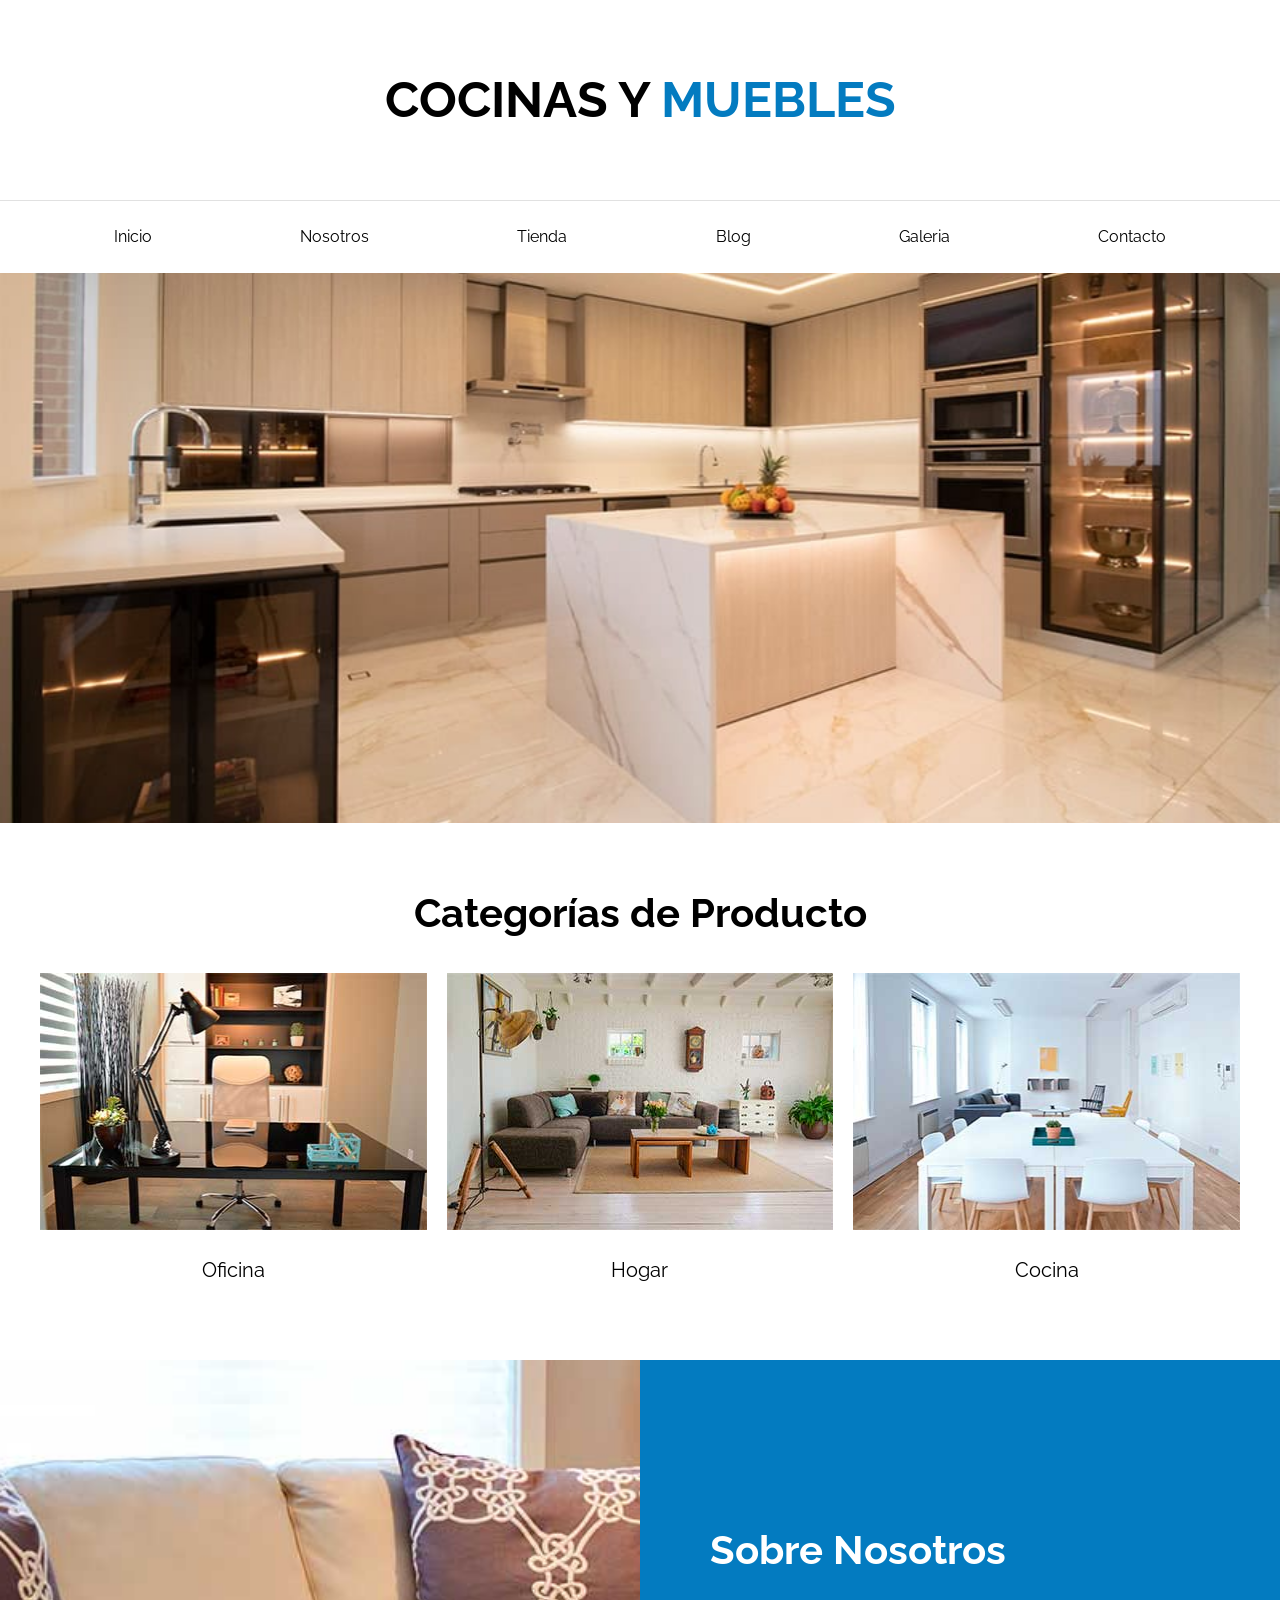
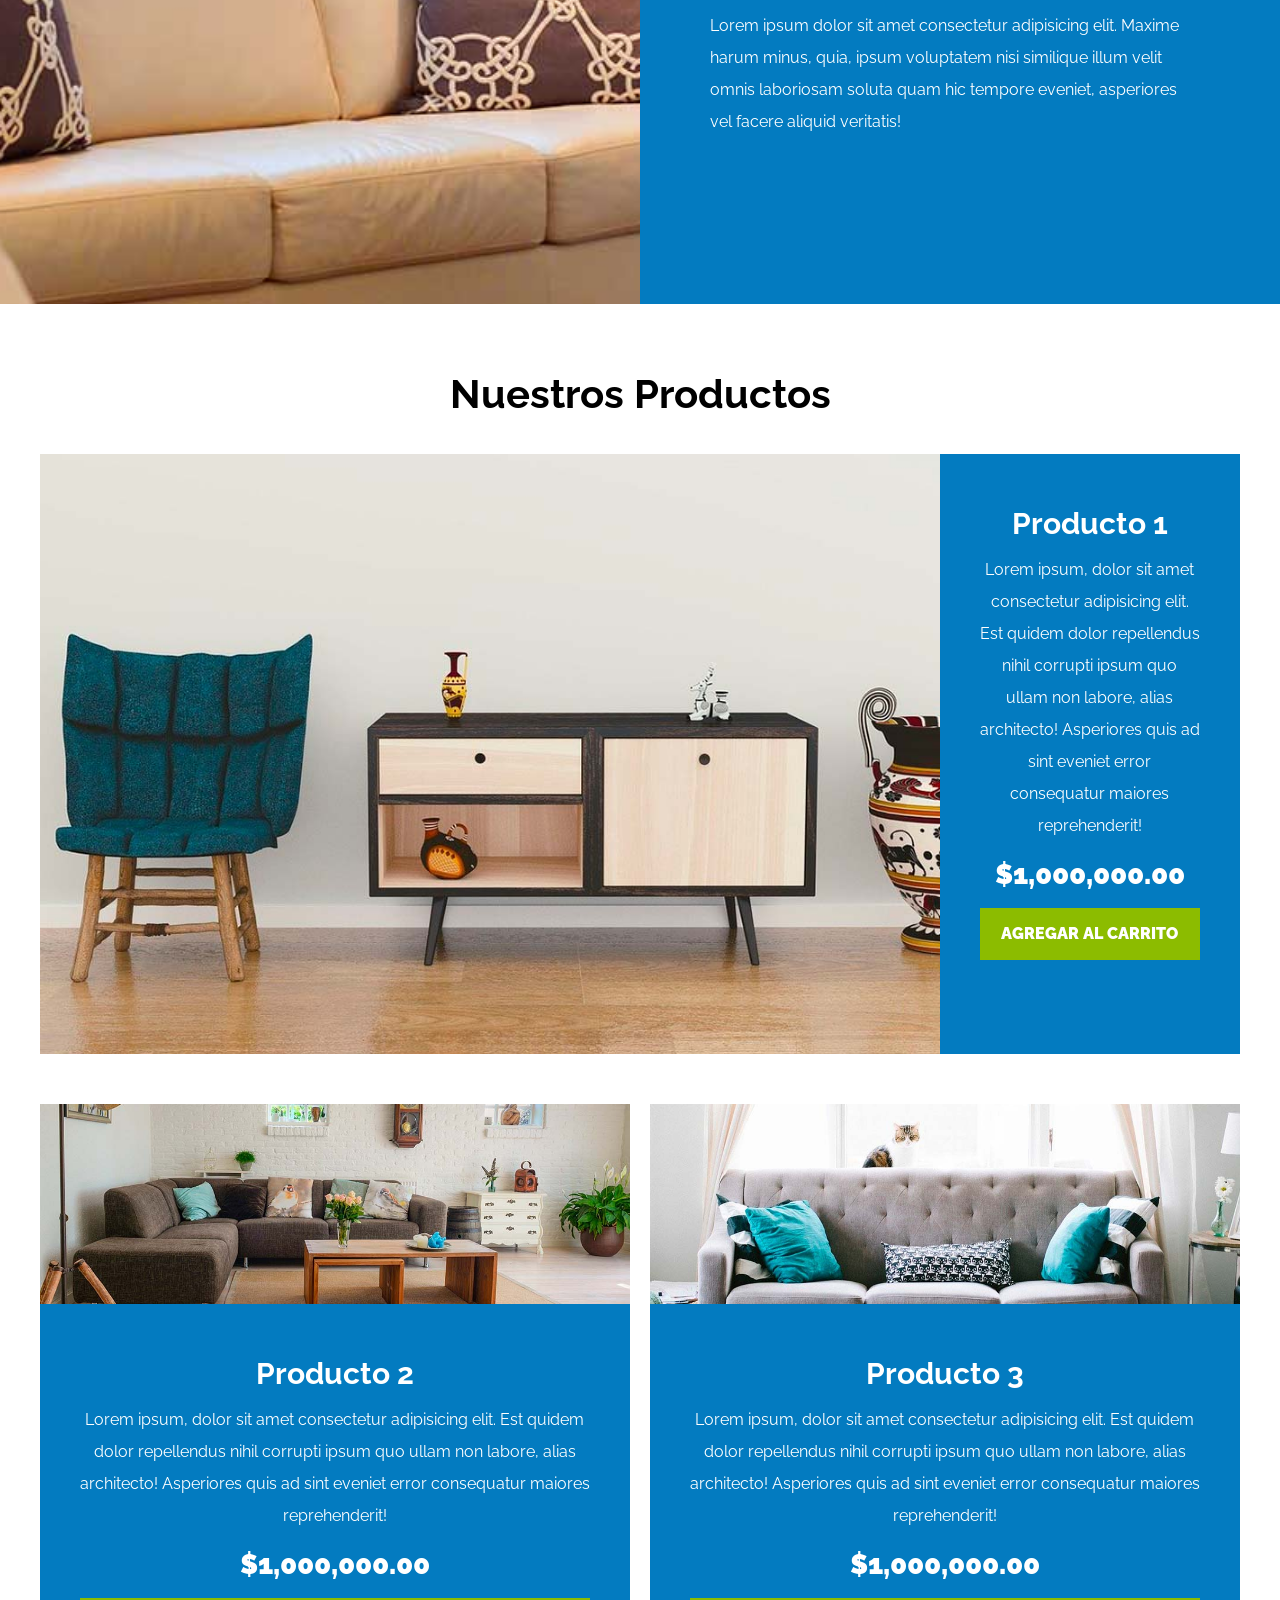
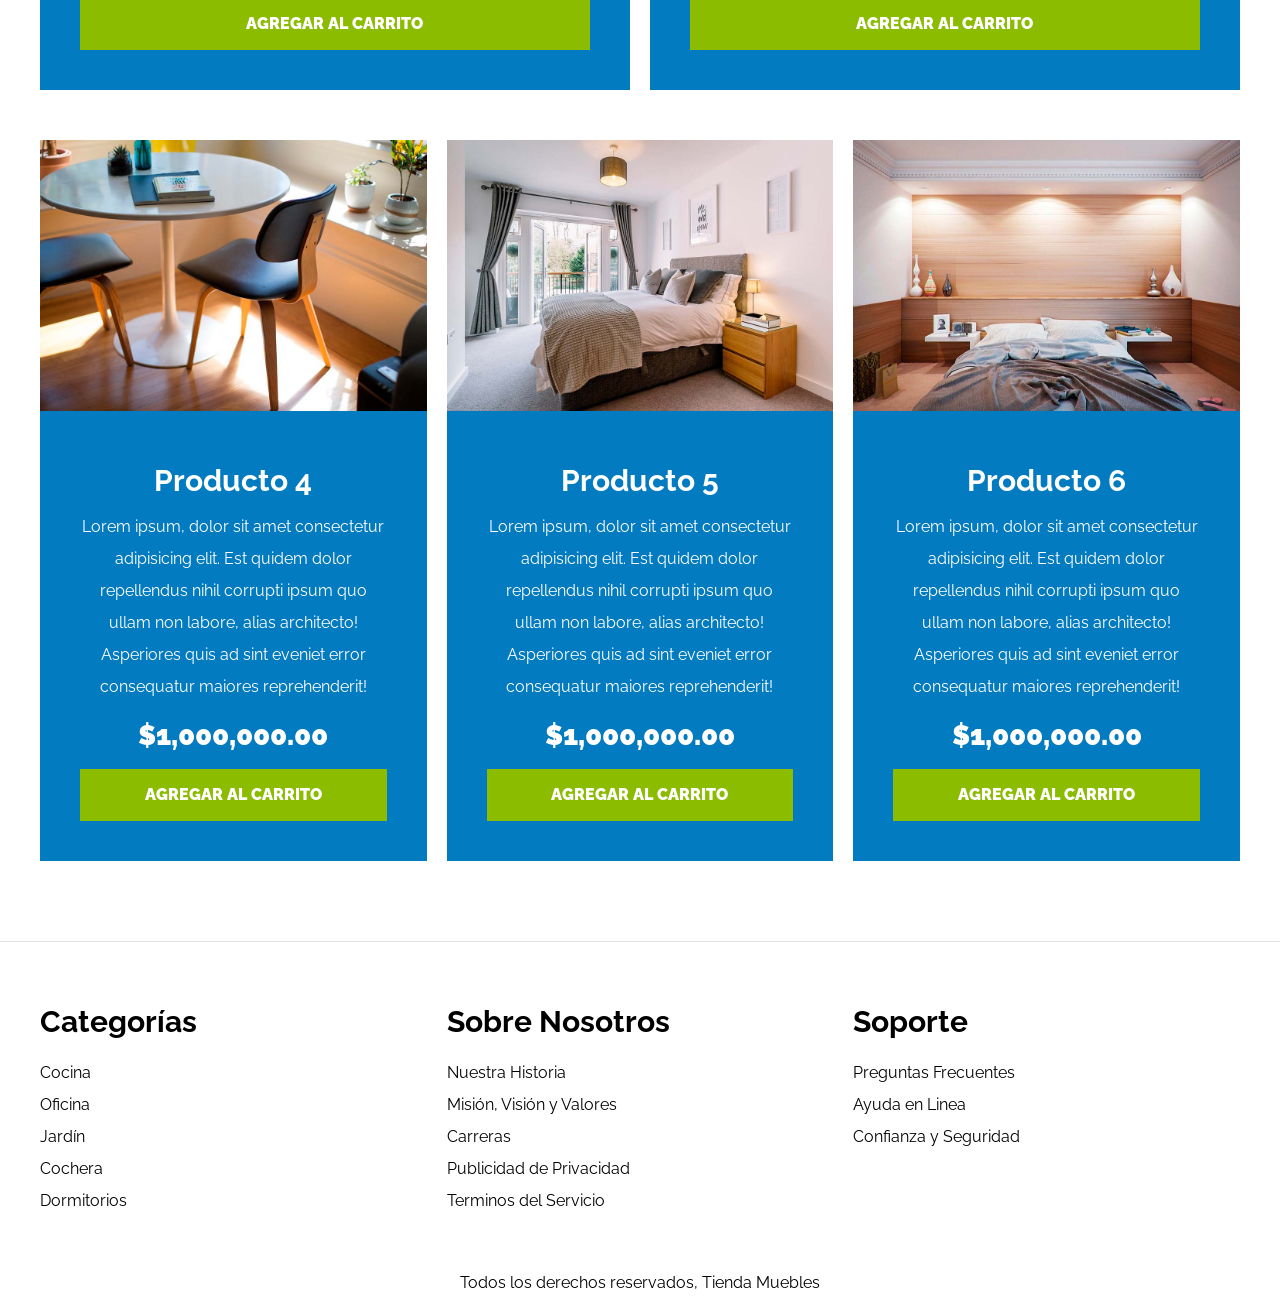
<file: index.html>
<!doctype html>
<html lang="es">
  <head>
    <meta charset="UTF-8" />
    <meta name="viewport" content="width=device-width, initial-scale=1.0" />
    <link rel="preconnect" href="https://fonts.googleapis.com" />
    <link rel="preconnect" href="https://fonts.gstatic.com" crossorigin />
    <link
      href="https://fonts.googleapis.com/css2?family=Playfair+Display:wght@700&family=Raleway:wght@400;700;900&display=swap"
      rel="stylesheet"
    />
    <link rel="stylesheet" href="css/normalize.css" />
    <link rel="stylesheet" href="css/app.css" />
    <title>Ecomerce</title>
  </head>
  <body>
    <header>
      <h1 class="nombre-sitio">COCINAS Y<span> MUEBLES</span></h1>
    </header>

    <div class="contenedor-navegacion">
      <nav class="nav-principal contenedor">
        <a class="enlace" href="index.html">Inicio</a>
        <a class="enlace" href="nosotros.html">Nosotros</a>
        <a class="enlace" href="tienda.html">Tienda</a>
        <a class="enlace" href="blog.html">Blog</a>
        <a class="enlace" href="galeria.html">Galeria</a>
        <a class="enlace" href="contacto.html">Contacto</a>
      </nav>
    </div>

    <div class="hero"></div>

    <section class="contenedor categorias">
      <h2 class="text-center">Categorías de Producto</h2>

      <div class="listado-categoria">
        <div class="categoria">
          <img src="./img/categoria1.jpg" alt="Imagen categoria" />
          <a href="#">Oficina</a>
        </div>

        <div class="categoria">
          <img src="./img/categoria2.jpg" alt="Imagen categoria" />
          <a href="#">Hogar</a>
        </div>

        <div class="categoria">
          <img src="./img/categoria3.jpg" alt="Imagen categoria" />
          <a href="#">Cocina</a>
        </div>
      </div>
    </section>

    <section class="sobre-nosotros">
      <div class="contenedor sobre-nosotros-grid">
        <div class="texto-nosotros">
          <h2>Sobre Nosotros</h2>
          <p>
            Lorem ipsum dolor sit amet consectetur adipisicing elit. Maxime
            harum minus, quia, ipsum voluptatem nisi similique illum velit omnis
            laboriosam soluta quam hic tempore eveniet, asperiores vel facere
            aliquid veritatis!
          </p>
        </div>
      </div>
    </section>

    <main class="contenido-principal contenedor">
      <h2 class="text-center">Nuestros Productos</h2>

      <div class="listado-productos">
        <div class="producto">
          <img src="img/producto1.jpg" alt="Imagen Producto" />

          <div class="texto-producto">
            <h3>Producto 1</h3>
            <p>
              Lorem ipsum, dolor sit amet consectetur adipisicing elit. Est
              quidem dolor repellendus nihil corrupti ipsum quo ullam non
              labore, alias architecto! Asperiores quis ad sint eveniet error
              consequatur maiores reprehenderit!
            </p>
            <p class="precio">$1,000,000.00</p>

            <a class="btn" href="#">Agregar al Carrito</a>
          </div>
          <!-- Info Producto -->
        </div>
        <!-- Producto -->

        <div class="producto">
          <img src="img/producto2.jpg" alt="Imagen Producto" />

          <div class="texto-producto">
            <h3>Producto 2</h3>
            <p>
              Lorem ipsum, dolor sit amet consectetur adipisicing elit. Est
              quidem dolor repellendus nihil corrupti ipsum quo ullam non
              labore, alias architecto! Asperiores quis ad sint eveniet error
              consequatur maiores reprehenderit!
            </p>
            <p class="precio">$1,000,000.00</p>

            <a class="btn" href="#">Agregar al Carrito</a>
          </div>
          <!-- Info Producto -->
        </div>
        <!-- Producto -->

        <div class="producto">
          <img src="img/producto3.jpg" alt="Imagen Producto" />

          <div class="texto-producto">
            <h3>Producto 3</h3>
            <p>
              Lorem ipsum, dolor sit amet consectetur adipisicing elit. Est
              quidem dolor repellendus nihil corrupti ipsum quo ullam non
              labore, alias architecto! Asperiores quis ad sint eveniet error
              consequatur maiores reprehenderit!
            </p>
            <p class="precio">$1,000,000.00</p>

            <a class="btn" href="#">Agregar al Carrito</a>
          </div>
          <!-- Info Producto -->
        </div>
        <!-- Producto -->

        <div class="producto">
          <img src="img/producto4.jpg" alt="Imagen Producto" />

          <div class="texto-producto">
            <h3>Producto 4</h3>
            <p>
              Lorem ipsum, dolor sit amet consectetur adipisicing elit. Est
              quidem dolor repellendus nihil corrupti ipsum quo ullam non
              labore, alias architecto! Asperiores quis ad sint eveniet error
              consequatur maiores reprehenderit!
            </p>
            <p class="precio">$1,000,000.00</p>

            <a class="btn" href="#">Agregar al Carrito</a>
          </div>
          <!-- Info Producto -->
        </div>
        <!-- Producto -->

        <div class="producto">
          <img src="img/producto5.jpg" alt="Imagen Producto" />

          <div class="texto-producto">
            <h3>Producto 5</h3>
            <p>
              Lorem ipsum, dolor sit amet consectetur adipisicing elit. Est
              quidem dolor repellendus nihil corrupti ipsum quo ullam non
              labore, alias architecto! Asperiores quis ad sint eveniet error
              consequatur maiores reprehenderit!
            </p>
            <p class="precio">$1,000,000.00</p>

            <a class="btn" href="#">Agregar al Carrito</a>
          </div>
          <!-- Info Producto -->
        </div>
        <!-- Producto -->

        <div class="producto">
          <img src="img/producto6.jpg" alt="Imagen Producto" />

          <div class="texto-producto">
            <h3>Producto 6</h3>
            <p>
              Lorem ipsum, dolor sit amet consectetur adipisicing elit. Est
              quidem dolor repellendus nihil corrupti ipsum quo ullam non
              labore, alias architecto! Asperiores quis ad sint eveniet error
              consequatur maiores reprehenderit!
            </p>
            <p class="precio">$1,000,000.00</p>

            <a class="btn" href="#">Agregar al Carrito</a>
          </div>
          <!-- Info Producto -->
        </div>
        <!-- Producto -->
      </div>
      <!-- Fin de Listado de producto -->
    </main>

    <footer class="site-footer">
      <div class="grid-footer contenedor">
        <div>
          <h3>Categorías</h3>
          <nav class="footer-menu">
            <a href="#">Cocina</a>
            <a href="#">Oficina</a>
            <a href="#">Jardín</a>
            <a href="#">Cochera</a>
            <a href="#">Dormitorios</a>
          </nav>
        </div>
        <div>
          <h3>Sobre Nosotros</h3>
          <nav class="footer-menu">
            <a href="#">Nuestra Historia</a>
            <a href="#">Misión, Visión y Valores</a>
            <a href="#">Carreras</a>
            <a href="#">Publicidad de Privacidad</a>
            <a href="#">Terminos del Servicio</a>
          </nav>
        </div>
        <div>
          <h3>Soporte</h3>
          <nav class="footer-menu">
            <a href="#">Preguntas Frecuentes</a>
            <a href="#">Ayuda en Linea</a>
            <a href="#">Confianza y Seguridad</a>
          </nav>
        </div>
      </div>

      <p class="copyright">Todos los derechos reservados, Tienda Muebles</p>
    </footer>
  </body>
</html>
</file>
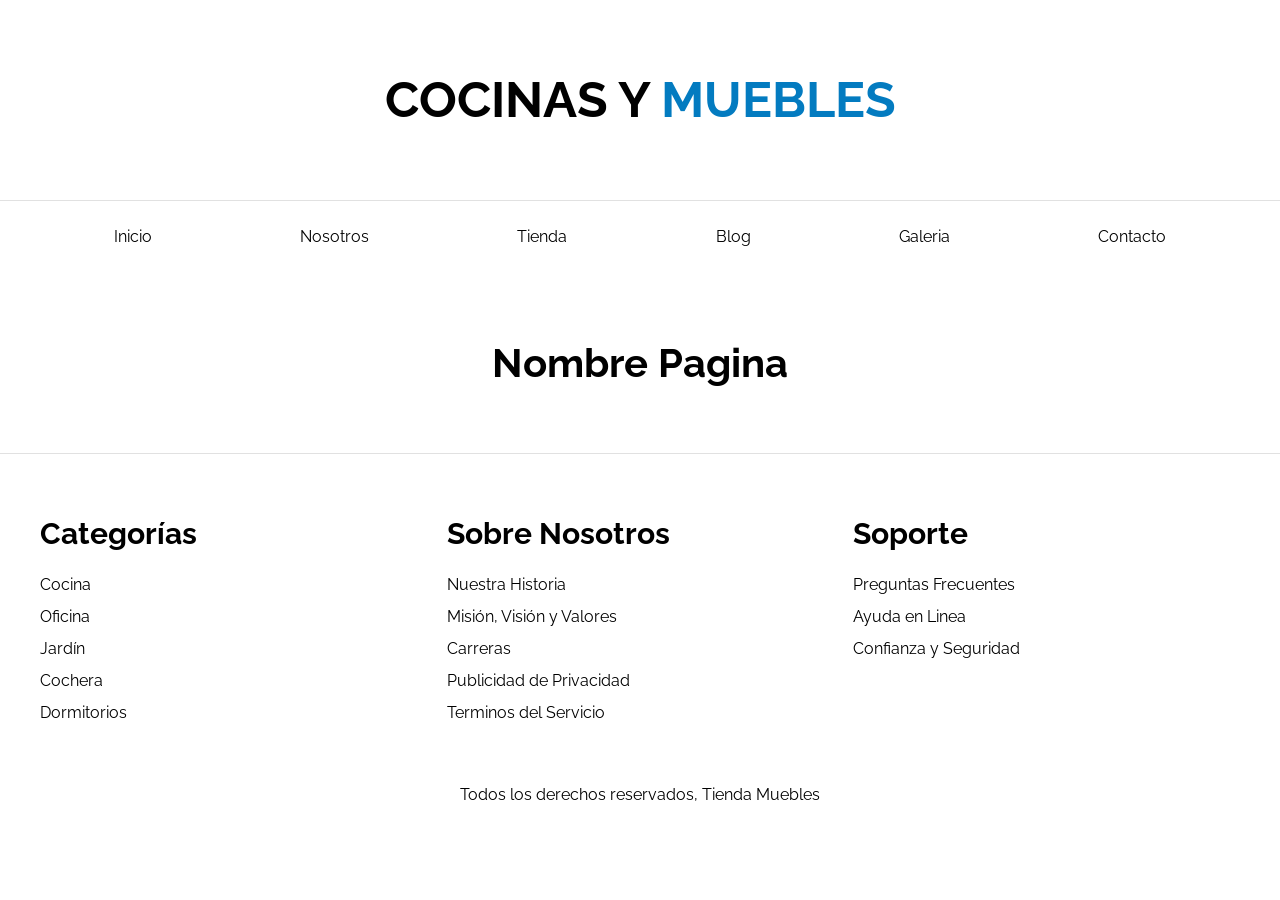
<file: bases.html>
<!doctype html>
<html lang="es">
  <head>
    <meta charset="UTF-8" />
    <meta name="viewport" content="width=device-width, initial-scale=1.0" />
    <link rel="preconnect" href="https://fonts.googleapis.com" />
    <link rel="preconnect" href="https://fonts.gstatic.com" crossorigin />
    <link
      href="https://fonts.googleapis.com/css2?family=Playfair+Display:wght@700&family=Raleway:wght@400;700;900&display=swap"
      rel="stylesheet"
    />
    <link rel="stylesheet" href="css/normalize.css" />
    <link rel="stylesheet" href="css/app.css" />
    <title>Ecomerce</title>
  </head>
  <body>
    <header>
      <h1 class="nombre-sitio">COCINAS Y<span> MUEBLES</span></h1>
    </header>

    <div class="contenedor-navegacion">
      <nav class="nav-principal contenedor">
        <a class="enlace" href="index.html">Inicio</a>
        <a class="enlace" href="nosotros.html">Nosotros</a>
        <a class="enlace" href="tienda.html">Tienda</a>
        <a class="enlace" href="blog.html">Blog</a>
        <a class="enlace" href="galeria.html">Galeria</a>
        <a class="enlace" href="contacto.html">Contacto</a>
      </nav>
    </div>

    <main class="contenido-principal contenedor">
      <h2 class="text-center">Nombre Pagina</h2>
      <!-- Fin de Listado de producto -->
    </main>

    <footer class="site-footer">
      <div class="grid-footer contenedor">
        <div>
          <h3>Categorías</h3>
          <nav class="footer-menu">
            <a href="#">Cocina</a>
            <a href="#">Oficina</a>
            <a href="#">Jardín</a>
            <a href="#">Cochera</a>
            <a href="#">Dormitorios</a>
          </nav>
        </div>
        <div>
          <h3>Sobre Nosotros</h3>
          <nav class="footer-menu">
            <a href="#">Nuestra Historia</a>
            <a href="#">Misión, Visión y Valores</a>
            <a href="#">Carreras</a>
            <a href="#">Publicidad de Privacidad</a>
            <a href="#">Terminos del Servicio</a>
          </nav>
        </div>
        <div>
          <h3>Soporte</h3>
          <nav class="footer-menu">
            <a href="#">Preguntas Frecuentes</a>
            <a href="#">Ayuda en Linea</a>
            <a href="#">Confianza y Seguridad</a>
          </nav>
        </div>
      </div>

      <p class="copyright">Todos los derechos reservados, Tienda Muebles</p>
    </footer>
  </body>
</html>
</file>
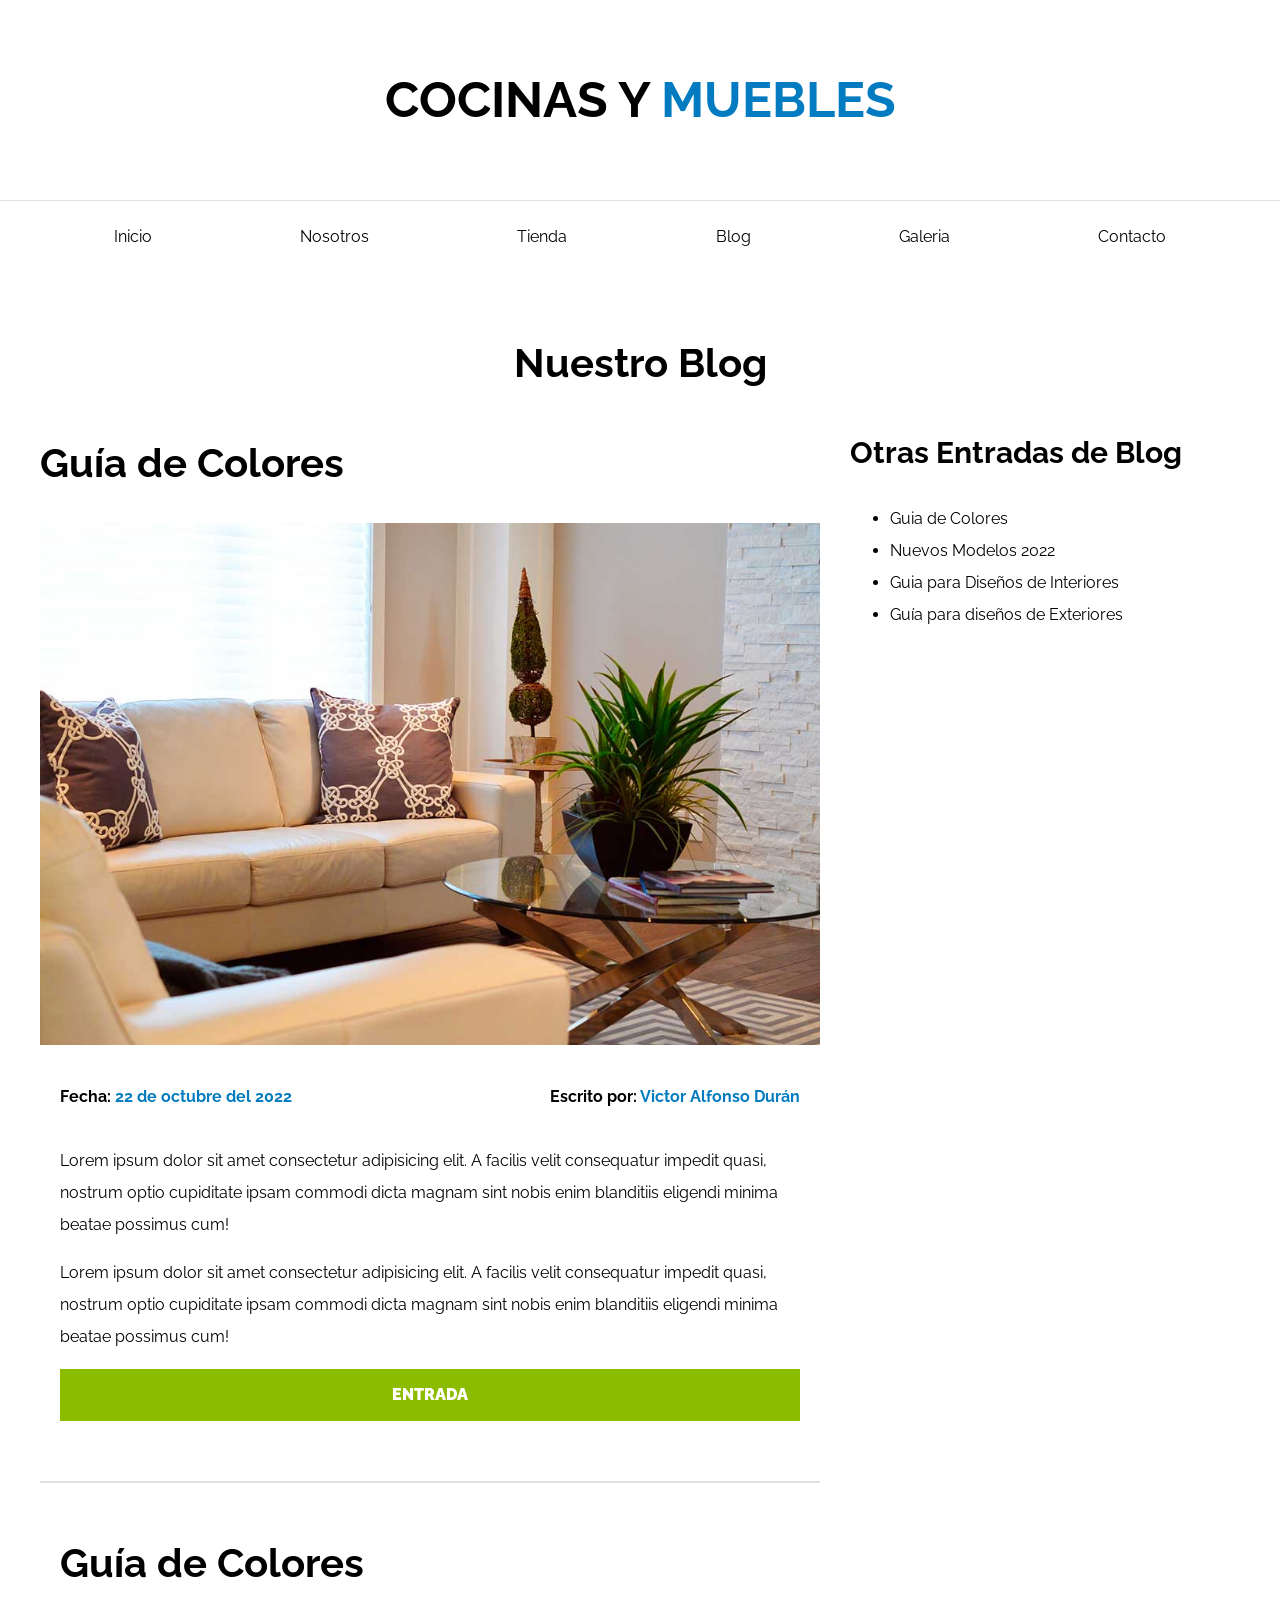
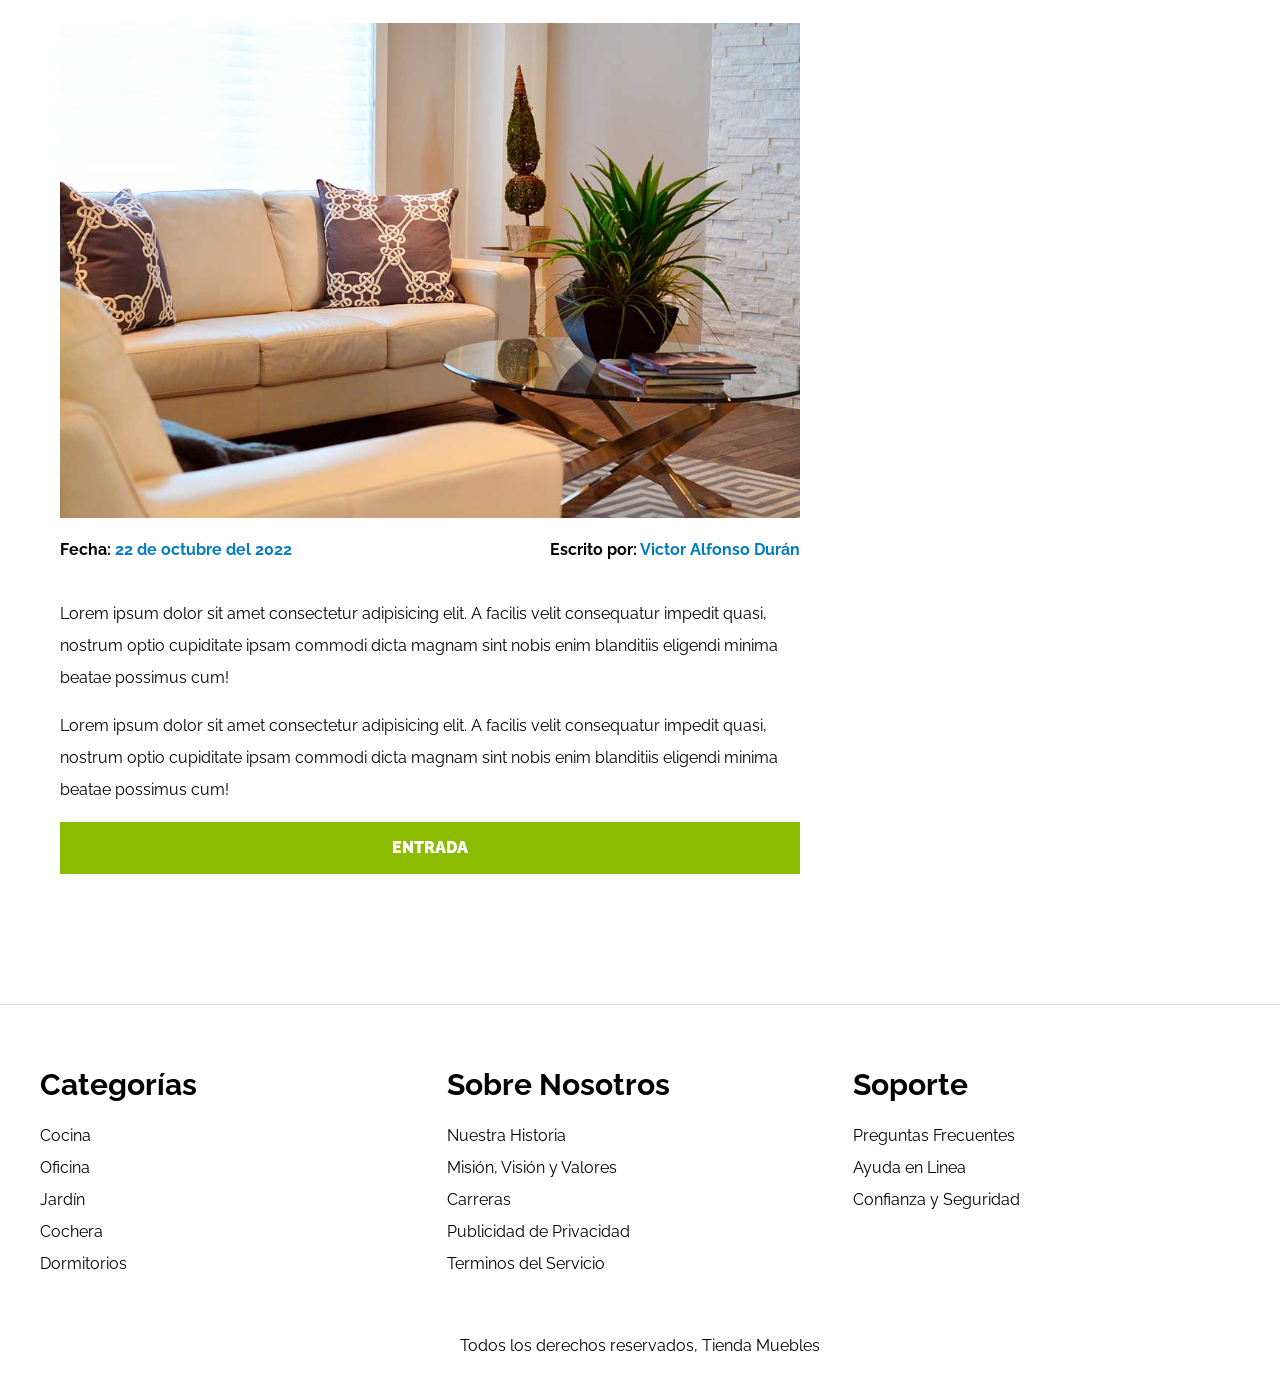
<file: blog.html>
<!DOCTYPE html>
<html lang="es">
<head>
    <meta charset="UTF-8">
    <meta name="viewport" content="width=device-width, initial-scale=1.0">
    <link rel="preconnect" href="https://fonts.googleapis.com">
    <link rel="preconnect" href="https://fonts.gstatic.com" crossorigin>
    <link href="https://fonts.googleapis.com/css2?family=Playfair+Display:wght@700&family=Raleway:wght@400;700;900&display=swap" rel="stylesheet">
    <link rel="stylesheet" href="css/normalize.css">
    <link rel="stylesheet" href="css/app.css">
    <title>Ecomerce - Blog</title>


</head>
<body>
    
    <header>
        <h1 class="nombre-sitio">COCINAS Y<span> MUEBLES</span></h1>
    </header>
 
    <div class="contenedor-navegacion">
        <nav class="nav-principal contenedor">
            <a class="enlace" href="index.html">Inicio</a>
            <a class="enlace" href="nosotros.html">Nosotros</a>
            <a class="enlace" href="tienda.html">Tienda</a>
            <a class="enlace" href="blog.html">Blog</a>
            <a class="enlace" href="galeria.html">Galeria</a>
            <a class="enlace" href="contacto.html">Contacto</a>
        </nav>
    </div>
    
    
    
    <main class="contenido-principal contenedor">
        <h2 class="text-center">Nuestro Blog</h2>

        <section class="contenedor-blog">

            <div class="blog">

                <article class="entrada">

                    <h2>Guía de Colores</h2>

                    <div class="imagen">
                        <img src="img/nosotros.jpg" alt="imagen blog">
                    </div>

                    <div class="contenido-blog">
                        <div class="entrada-meta">
                            <p>Fecha: <span>22 de octubre del 2022</span></p>
                            <p>Escrito por:  <span> Victor Alfonso Durán</span></p>
                        </div>
    
                        <div class="entrada-blog">
                            <p>Lorem ipsum dolor sit amet consectetur adipisicing elit. A facilis velit consequatur impedit quasi, nostrum optio cupiditate ipsam commodi dicta magnam sint nobis enim blanditiis eligendi minima beatae possimus cum!</p>
    
                            <p>Lorem ipsum dolor sit amet consectetur adipisicing elit. A facilis velit consequatur impedit quasi, nostrum optio cupiditate ipsam commodi dicta magnam sint nobis enim blanditiis eligendi minima beatae possimus cum!</p>
                        </div>
    
                        <a href="entrada.html" class="btn max-width-30">Entrada</a>
                

                    </div>
                    </article>
                    
                    <article class="entrada">
                        <div class="contenido-blog">
                    <h2>Guía de Colores</h2>

                    <div class="imagen">
                        <img src="img/nosotros.jpg" alt="imagen blog">
                    </div>

                    <div class="entrada-meta">
                        <p>Fecha: <span>22 de octubre del 2022</span></p>
                        <p>Escrito por:  <span> Victor Alfonso Durán</span></p>
                    </div>

                    <div class="entrada-blog">
                        <p>Lorem ipsum dolor sit amet consectetur adipisicing elit. A facilis velit consequatur impedit quasi, nostrum optio cupiditate ipsam commodi dicta magnam sint nobis enim blanditiis eligendi minima beatae possimus cum!</p>
                        
                        <p>Lorem ipsum dolor sit amet consectetur adipisicing elit. A facilis velit consequatur impedit quasi, nostrum optio cupiditate ipsam commodi dicta magnam sint nobis enim blanditiis eligendi minima beatae possimus cum!</p>
                    </div>

                    <a href="entrada.html" class="btn max-width-30">Entrada</a>
                    </div>

                    </article>

                </div>
            </div>

            <aside>
                <h3>Otras Entradas de Blog</h3>
                <ul>
                    <li>
                        <a href="entrada.html"></a>Guia de Colores
                    </li>
                    <li>
                        <a href="entrada.html">Nuevos Modelos 2022</a>
                        </li>
                    <li>
                        <a href="entrada.html">Guia para Diseños de Interiores</a>
                    </li>
                    <li>
                        <a href="entrada.html">Guía para diseños de Exteriores</a>
                    </li>
                </ul>
            </aside>

        </section>
        <!-- Fin de Listado de producto -->
    </main>
    
   
    
    <footer class="site-footer">
        <div class="grid-footer contenedor">
            <div>
                <h3>Categorías</h3>
                <nav class="footer-menu">
                    <a href="#">Cocina</a>
                    <a href="#">Oficina</a>
                    <a href="#">Jardín</a>
                    <a href="#">Cochera</a>
                    <a href="#">Dormitorios</a>
                </nav>
            </div>
            <div>
                <h3>Sobre Nosotros</h3>
                <nav class="footer-menu">
                    <a href="#">Nuestra Historia</a>
                    <a href="#">Misión, Visión y Valores</a>
                    <a href="#">Carreras</a>
                    <a href="#">Publicidad de Privacidad</a>
                    <a href="#">Terminos del Servicio</a>
                </nav>
            </div>
            <div>
                <h3>Soporte</h3>
                <nav class="footer-menu">
                    <a href="#">Preguntas Frecuentes</a>
                    <a href="#">Ayuda en Linea</a>
                    <a href="#">Confianza y Seguridad</a>
                </nav>
            </div>

        </div>
        
        <p class="copyright">Todos los derechos reservados, Tienda Muebles</p>
    </footer>

    
</body>
</html>
</file>
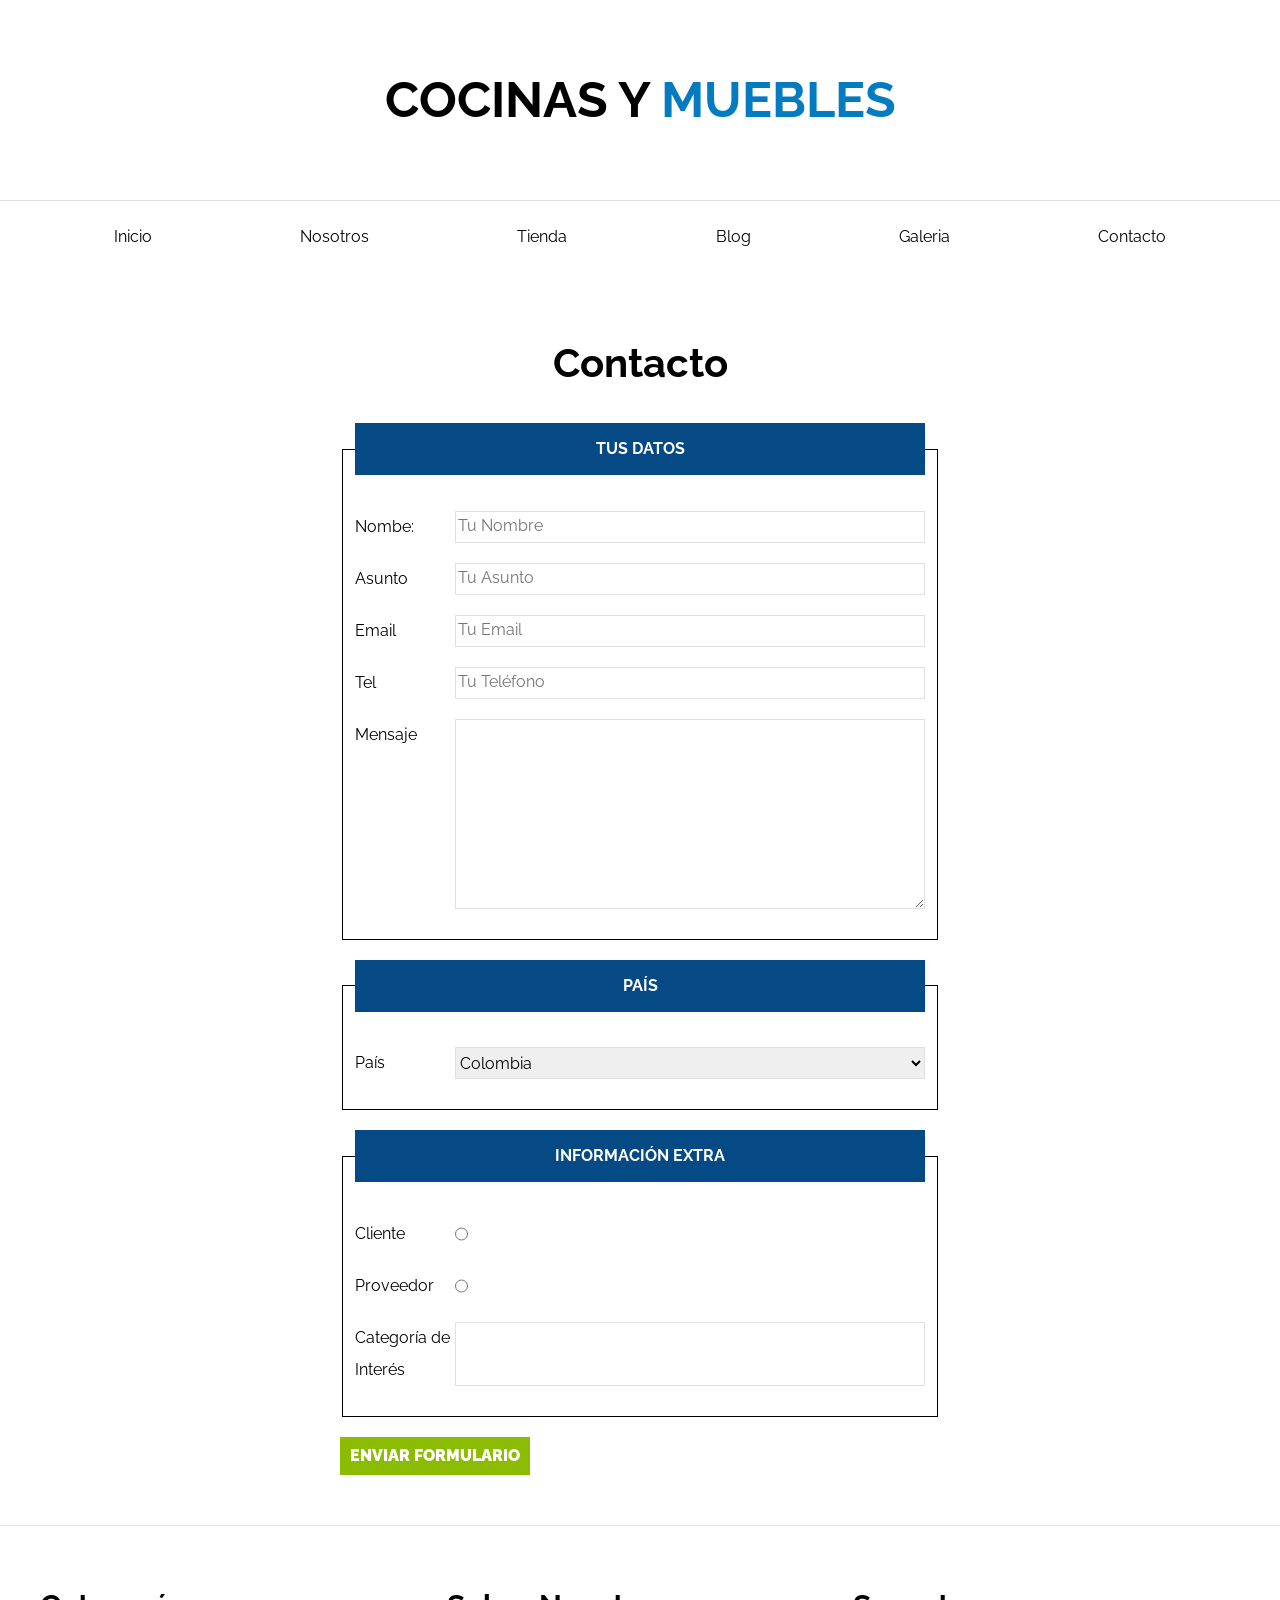
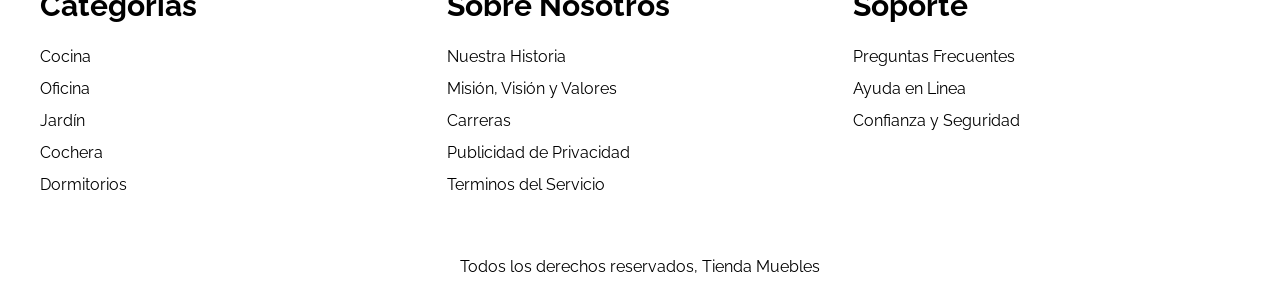
<file: contacto.html>
<!doctype html>
<html lang="es">
  <head>
    <meta charset="UTF-8" />
    <meta name="viewport" content="width=device-width, initial-scale=1.0" />
    <link rel="preconnect" href="https://fonts.googleapis.com" />
    <link rel="preconnect" href="https://fonts.gstatic.com" crossorigin />
    <link
      href="https://fonts.googleapis.com/css2?family=Playfair+Display:wght@700&family=Raleway:wght@400;700;900&display=swap"
      rel="stylesheet"
    />
    <link rel="stylesheet" href="css/normalize.css" />
    <link rel="stylesheet" href="css/app.css" />
    <title>Ecomerce - Contacto</title>
  </head>
  <body>
    <header>
      <h1 class="nombre-sitio">COCINAS Y<span> MUEBLES</span></h1>
    </header>

    <div class="contenedor-navegacion">
      <nav class="nav-principal contenedor">
        <a class="enlace" href="index.html">Inicio</a>
        <a class="enlace" href="nosotros.html">Nosotros</a>
        <a class="enlace" href="tienda.html">Tienda</a>
        <a class="enlace" href="blog.html">Blog</a>
        <a class="enlace" href="galeria.html">Galeria</a>
        <a class="enlace" href="contacto.html">Contacto</a>
      </nav>
    </div>

    <main class="contenido-principal contenedor">
      <h2 class="text-center">Contacto</h2>
      <form class="formulario">
        <fieldset>
          <legend>Tus Datos</legend>

          <div class="campo">
            <label for="nombre">Nombe:</label>
            <input id="nombre" type="text" placeholder="Tu Nombre" required />
          </div>

          <div class="campo">
            <label for="asunto">Asunto</label>
            <input id="asunto" type="text" placeholder="Tu Asunto" />
          </div>

          <div class="campo">
            <label for="email">Email</label>
            <input id="email" type="email" placeholder="Tu Email" />
          </div>

          <div class="campo">
            <label for="tel">Tel</label>
            <input id="tel" type="tel" placeholder="Tu Teléfono" />
          </div>

          <div class="campo">
            <label for="mensaje">Mensaje</label>
            <textarea id="mensaje" cols="20" rows="10"></textarea>
          </div>
        </fieldset>

        <fieldset>
          <legend>País</legend>
          <div class="campo">
            <label for="pais">País</label>
            <select name="" id="">
              <option value="i" disabled>-- Seleccione --</option>
              <option value="PR">Perú</option>
              <option value="CO" selected>Colombia</option>
              <option value="EC">Ecuador</option>
              <option value="CL">Chile</option>
              <option value="MX">Mexíco</option>
              <option value="AR">Argentina</option>
            </select>
          </div>
        </fieldset>

        <fieldset>
          <legend>Información Extra</legend>

          <div class="campo">
            <label for="cliente">Cliente</label>
            <input id="cliente" type="radio" name="tipo" value="cliente" />
          </div>

          <div class="campo">
            <label for="proveedor">Proveedor</label>
            <input id="proveedor" type="radio" name="tipo" value="proveedor" />
          </div>

          <div class="campo">
            <label for="categoria">Categoría de Interés</label>
            <input list="categorias" name="categorias" />
            <datalist id="categorias">
              <option value="Cocina"></option>
              <option value="Exterior"></option>
              <option value="Recamaras"></option>
              <option value="Oficinas"></option>
              <option value="Telebisión"></option>
            </datalist>
          </div>
        </fieldset>

        <input class="btn" type="submit" value="Enviar Formulario" />
      </form>
    </main>

    <footer class="site-footer">
      <div class="grid-footer contenedor">
        <div>
          <h3>Categorías</h3>
          <nav class="footer-menu">
            <a href="#">Cocina</a>
            <a href="#">Oficina</a>
            <a href="#">Jardín</a>
            <a href="#">Cochera</a>
            <a href="#">Dormitorios</a>
          </nav>
        </div>
        <div>
          <h3>Sobre Nosotros</h3>
          <nav class="footer-menu">
            <a href="#">Nuestra Historia</a>
            <a href="#">Misión, Visión y Valores</a>
            <a href="#">Carreras</a>
            <a href="#">Publicidad de Privacidad</a>
            <a href="#">Terminos del Servicio</a>
          </nav>
        </div>
        <div>
          <h3>Soporte</h3>
          <nav class="footer-menu">
            <a href="#">Preguntas Frecuentes</a>
            <a href="#">Ayuda en Linea</a>
            <a href="#">Confianza y Seguridad</a>
          </nav>
        </div>
      </div>

      <p class="copyright">Todos los derechos reservados, Tienda Muebles</p>
    </footer>
  </body>
</html>
</file>
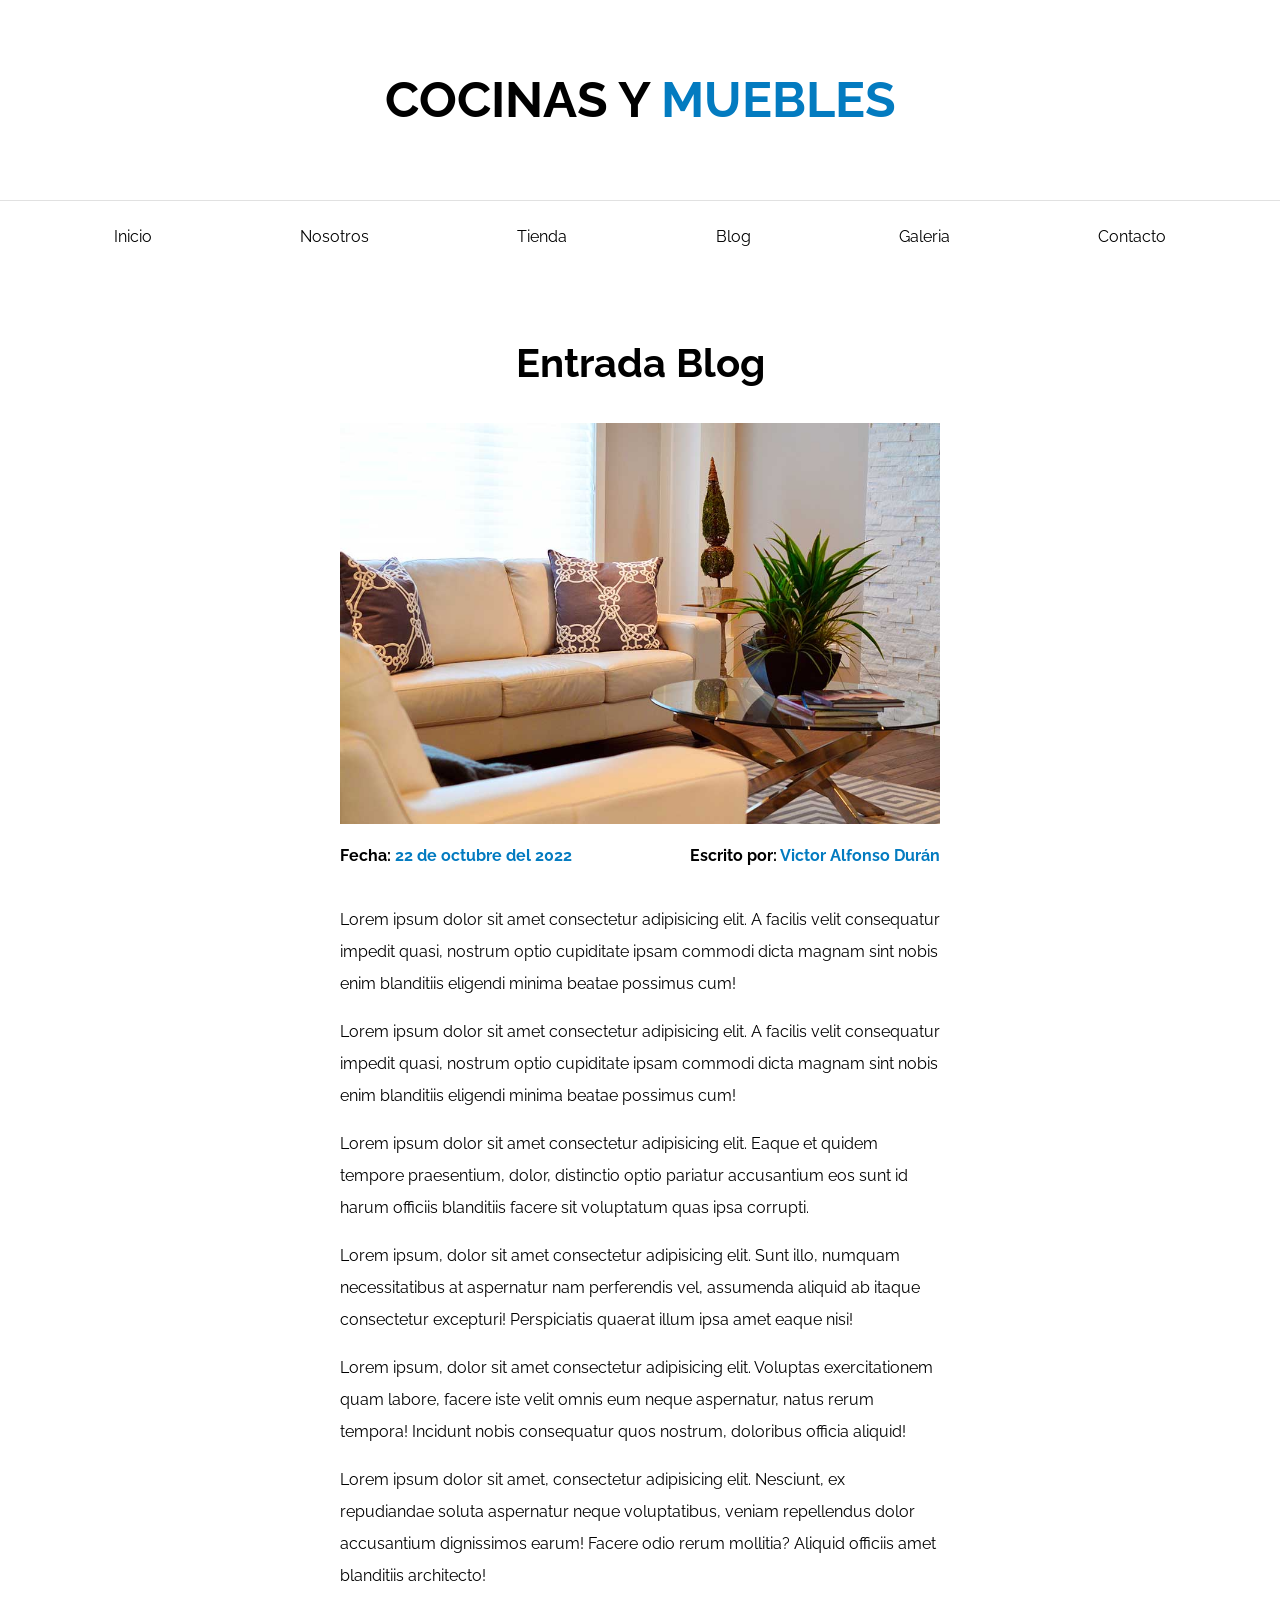
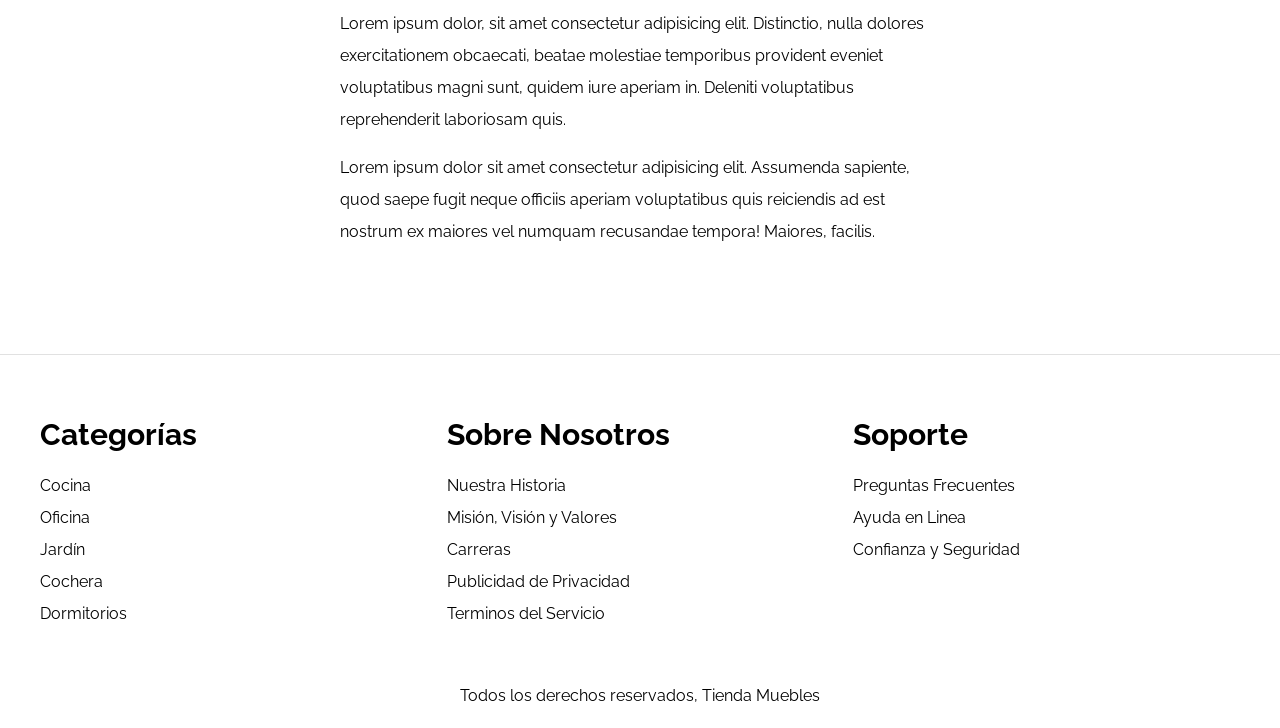
<file: entrada.html>
<!doctype html>
<html lang="es">
  <head>
    <meta charset="UTF-8" />
    <meta name="viewport" content="width=device-width, initial-scale=1.0" />
    <link rel="preconnect" href="https://fonts.googleapis.com" />
    <link rel="preconnect" href="https://fonts.gstatic.com" crossorigin />
    <link
      href="https://fonts.googleapis.com/css2?family=Playfair+Display:wght@700&family=Raleway:wght@400;700;900&display=swap"
      rel="stylesheet"
    />
    <link rel="stylesheet" href="css/normalize.css" />
    <link rel="stylesheet" href="css/app.css" />
    <title>Ecomerce - Entrada Blog</title>
  </head>
  <body>
    <header>
      <h1 class="nombre-sitio">COCINAS Y<span> MUEBLES</span></h1>
    </header>

    <div class="contenedor-navegacion">
      <nav class="nav-principal contenedor">
        <a class="enlace" href="index.html">Inicio</a>
        <a class="enlace" href="nosotros.html">Nosotros</a>
        <a class="enlace" href="tienda.html">Tienda</a>
        <a class="enlace" href="blog.html">Blog</a>
        <a class="enlace" href="galeria.html">Galeria</a>
        <a class="enlace" href="contacto.html">Contacto</a>
      </nav>
    </div>

    <main class="contenido-principal contenedor">
      <h2 class="text-center">Entrada Blog</h2>
      <article class="entrada contenido-entrada-blog">
        <div class="imagen">
          <img src="img/nosotros.jpg" alt="imagen blog" />
        </div>

        <div class="entrada-meta">
          <p>Fecha: <span>22 de octubre del 2022</span></p>
          <p>Escrito por: <span> Victor Alfonso Durán</span></p>
        </div>

        <div class="entrada-blog">
          <p>
            Lorem ipsum dolor sit amet consectetur adipisicing elit. A facilis
            velit consequatur impedit quasi, nostrum optio cupiditate ipsam
            commodi dicta magnam sint nobis enim blanditiis eligendi minima
            beatae possimus cum!
          </p>

          <p>
            Lorem ipsum dolor sit amet consectetur adipisicing elit. A facilis
            velit consequatur impedit quasi, nostrum optio cupiditate ipsam
            commodi dicta magnam sint nobis enim blanditiis eligendi minima
            beatae possimus cum!
          </p>

          <p>
            Lorem ipsum dolor sit amet consectetur adipisicing elit. Eaque et
            quidem tempore praesentium, dolor, distinctio optio pariatur
            accusantium eos sunt id harum officiis blanditiis facere sit
            voluptatum quas ipsa corrupti.
          </p>

          <p>
            Lorem ipsum, dolor sit amet consectetur adipisicing elit. Sunt illo,
            numquam necessitatibus at aspernatur nam perferendis vel, assumenda
            aliquid ab itaque consectetur excepturi! Perspiciatis quaerat illum
            ipsa amet eaque nisi!
          </p>

          <p>
            Lorem ipsum, dolor sit amet consectetur adipisicing elit. Voluptas
            exercitationem quam labore, facere iste velit omnis eum neque
            aspernatur, natus rerum tempora! Incidunt nobis consequatur quos
            nostrum, doloribus officia aliquid!
          </p>

          <p>
            Lorem ipsum dolor sit amet, consectetur adipisicing elit. Nesciunt,
            ex repudiandae soluta aspernatur neque voluptatibus, veniam
            repellendus dolor accusantium dignissimos earum! Facere odio rerum
            mollitia? Aliquid officiis amet blanditiis architecto!
          </p>

          <p>
            Lorem ipsum dolor, sit amet consectetur adipisicing elit.
            Distinctio, nulla dolores exercitationem obcaecati, beatae molestiae
            temporibus provident eveniet voluptatibus magni sunt, quidem iure
            aperiam in. Deleniti voluptatibus reprehenderit laboriosam quis.
          </p>

          <p>
            Lorem ipsum dolor sit amet consectetur adipisicing elit. Assumenda
            sapiente, quod saepe fugit neque officiis aperiam voluptatibus quis
            reiciendis ad est nostrum ex maiores vel numquam recusandae tempora!
            Maiores, facilis.
          </p>
        </div>
      </article>
      <!-- Fin de Listado de producto -->
    </main>

    <footer class="site-footer">
      <div class="grid-footer contenedor">
        <div>
          <h3>Categorías</h3>
          <nav class="footer-menu">
            <a href="#">Cocina</a>
            <a href="#">Oficina</a>
            <a href="#">Jardín</a>
            <a href="#">Cochera</a>
            <a href="#">Dormitorios</a>
          </nav>
        </div>
        <div>
          <h3>Sobre Nosotros</h3>
          <nav class="footer-menu">
            <a href="#">Nuestra Historia</a>
            <a href="#">Misión, Visión y Valores</a>
            <a href="#">Carreras</a>
            <a href="#">Publicidad de Privacidad</a>
            <a href="#">Terminos del Servicio</a>
          </nav>
        </div>
        <div>
          <h3>Soporte</h3>
          <nav class="footer-menu">
            <a href="#">Preguntas Frecuentes</a>
            <a href="#">Ayuda en Linea</a>
            <a href="#">Confianza y Seguridad</a>
          </nav>
        </div>
      </div>

      <p class="copyright">Todos los derechos reservados, Tienda Muebles</p>
    </footer>
  </body>
</html>
</file>
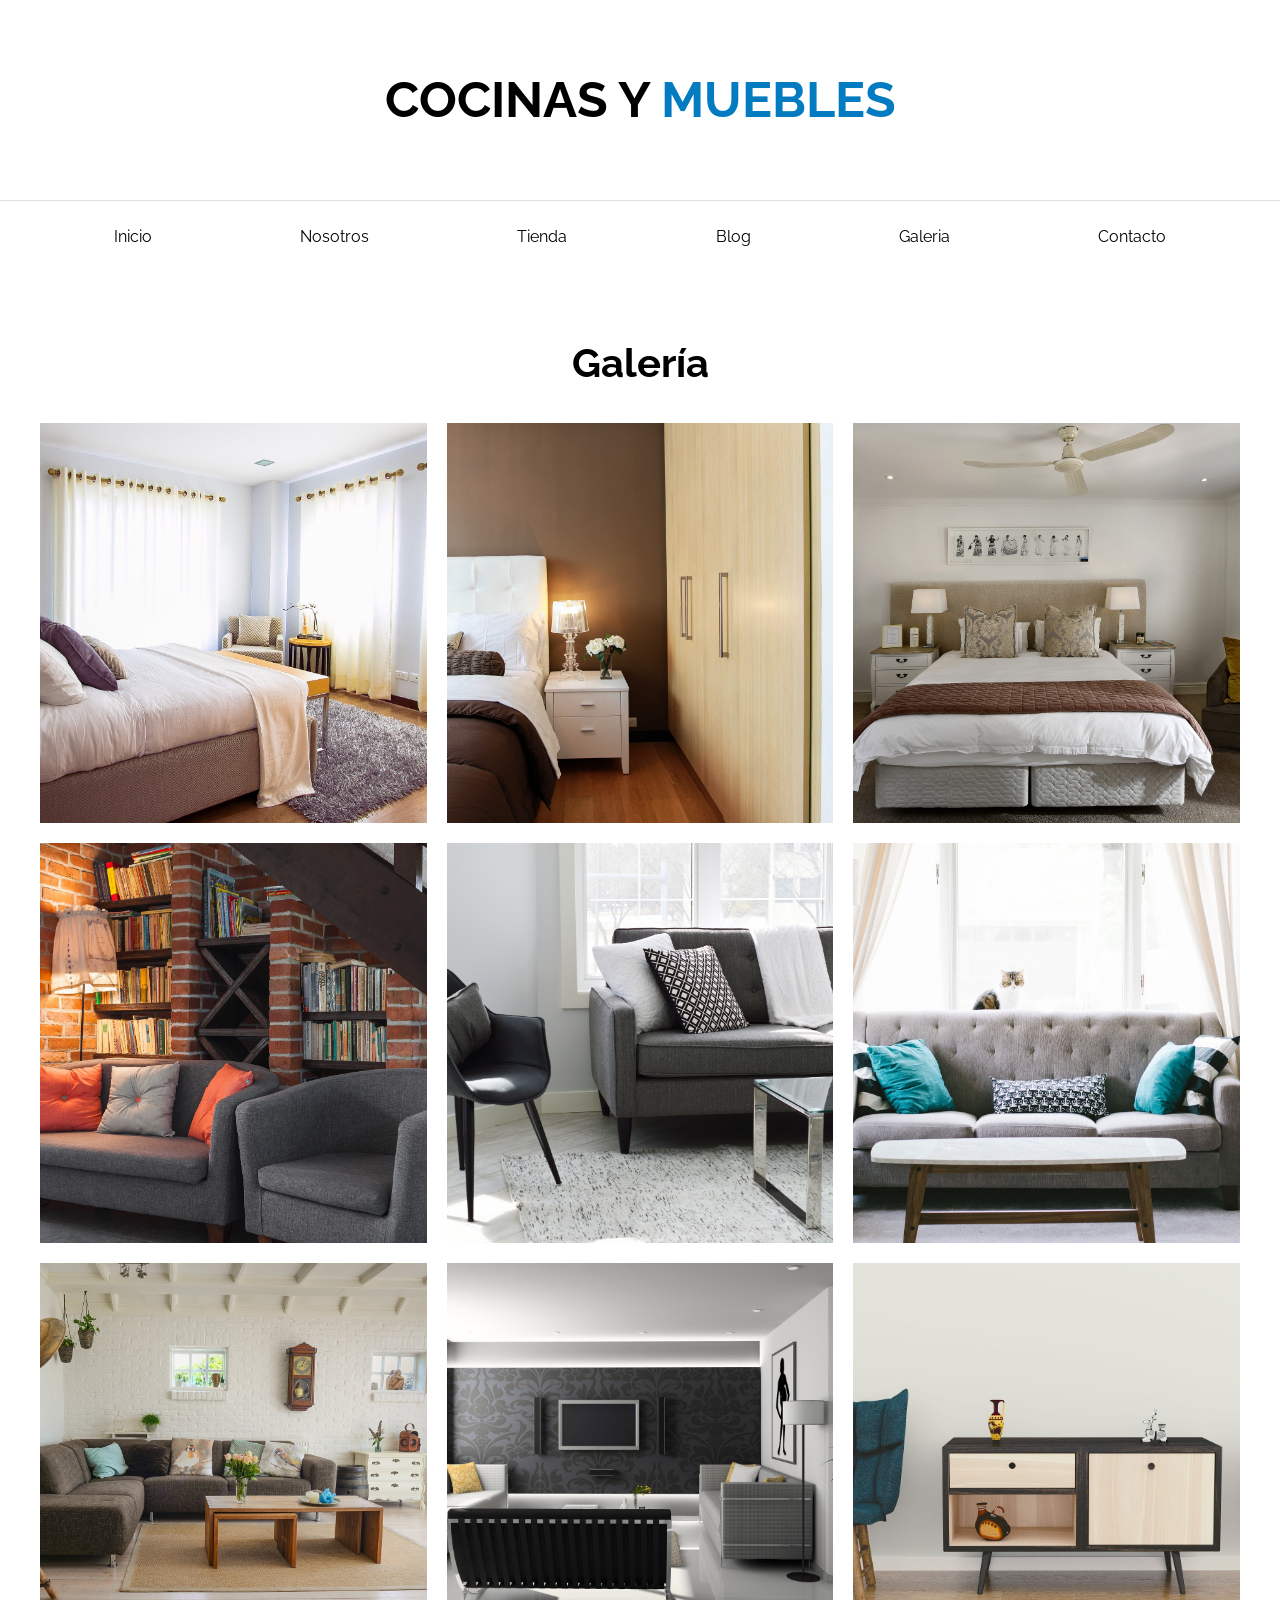
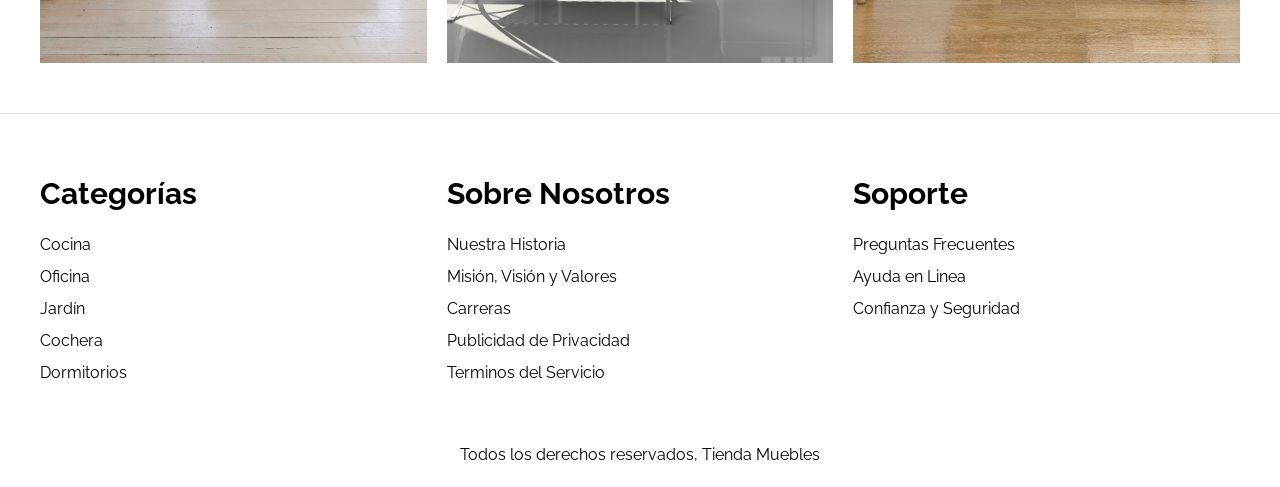
<file: galeria.html>
<!doctype html>
<html lang="es">
  <head>
    <meta charset="UTF-8" />
    <meta name="viewport" content="width=device-width, initial-scale=1.0" />
    <link rel="preconnect" href="https://fonts.googleapis.com" />
    <link rel="preconnect" href="https://fonts.gstatic.com" crossorigin />
    <link
      href="https://fonts.googleapis.com/css2?family=Playfair+Display:wght@700&family=Raleway:wght@400;700;900&display=swap"
      rel="stylesheet"
    />
    <link rel="stylesheet" href="css/normalize.css" />
    <link rel="stylesheet" href="css/app.css" />
    <title>Ecomerce - Galeria</title>
  </head>
  <body>
    <header>
      <h1 class="nombre-sitio">COCINAS Y<span> MUEBLES</span></h1>
    </header>

    <div class="contenedor-navegacion">
      <nav class="nav-principal contenedor">
        <a class="enlace" href="index.html">Inicio</a>
        <a class="enlace" href="nosotros.html">Nosotros</a>
        <a class="enlace" href="tienda.html">Tienda</a>
        <a class="enlace" href="blog.html">Blog</a>
        <a class="enlace" href="galeria.html">Galeria</a>
        <a class="enlace" href="contacto.html">Contacto</a>
      </nav>
    </div>

    <main class="contenido-principal contenedor">
      <h2 class="text-center">Galería</h2>
      <!-- Fin de Listado de producto -->
      <ul class="galeria">
        <li>
          <a href="img/galeria_01.jpg">
            <img src="img/galeria_01.jpg" alt="imagen galeria" />
          </a>
        </li>

        <li>
          <a href="img/galeria_02.jpg">
            <img src="img/galeria_02.jpg" alt="imagen galeria" />
          </a>
        </li>

        <li>
          <a href="img/galeria_03.jpg">
            <img src="img/galeria_03.jpg" alt="imagen galeria" />
          </a>
        </li>

        <li>
          <a href="img/galeria_04.jpg">
            <img src="img/galeria_04.jpg" alt="imagen galeria" />
          </a>
        </li>

        <li>
          <a href="img/galeria_05.jpg">
            <img src="img/galeria_05.jpg" alt="imagen galeria" />
          </a>
        </li>

        <li>
          <a href="img/galeria_06.jpg">
            <img src="img/galeria_06.jpg" alt="imagen galeria" />
          </a>
        </li>

        <li>
          <a href="img/galeria_07.jpg">
            <img src="img/galeria_07.jpg" alt="imagen galeria" />
          </a>
        </li>

        <li>
          <a href="img/galeria_08.jpg">
            <img src="img/galeria_08.jpg" alt="imagen galeria" />
          </a>
        </li>

        <li>
          <a href="img/galeria_09.jpg">
            <img src="img/galeria_09.jpg" alt="imagen galeria" />
          </a>
        </li>
      </ul>
    </main>

    <footer class="site-footer">
      <div class="grid-footer contenedor">
        <div>
          <h3>Categorías</h3>
          <nav class="footer-menu">
            <a href="#">Cocina</a>
            <a href="#">Oficina</a>
            <a href="#">Jardín</a>
            <a href="#">Cochera</a>
            <a href="#">Dormitorios</a>
          </nav>
        </div>
        <div>
          <h3>Sobre Nosotros</h3>
          <nav class="footer-menu">
            <a href="#">Nuestra Historia</a>
            <a href="#">Misión, Visión y Valores</a>
            <a href="#">Carreras</a>
            <a href="#">Publicidad de Privacidad</a>
            <a href="#">Terminos del Servicio</a>
          </nav>
        </div>
        <div>
          <h3>Soporte</h3>
          <nav class="footer-menu">
            <a href="#">Preguntas Frecuentes</a>
            <a href="#">Ayuda en Linea</a>
            <a href="#">Confianza y Seguridad</a>
          </nav>
        </div>
      </div>

      <p class="copyright">Todos los derechos reservados, Tienda Muebles</p>
    </footer>
  </body>
</html>
</file>
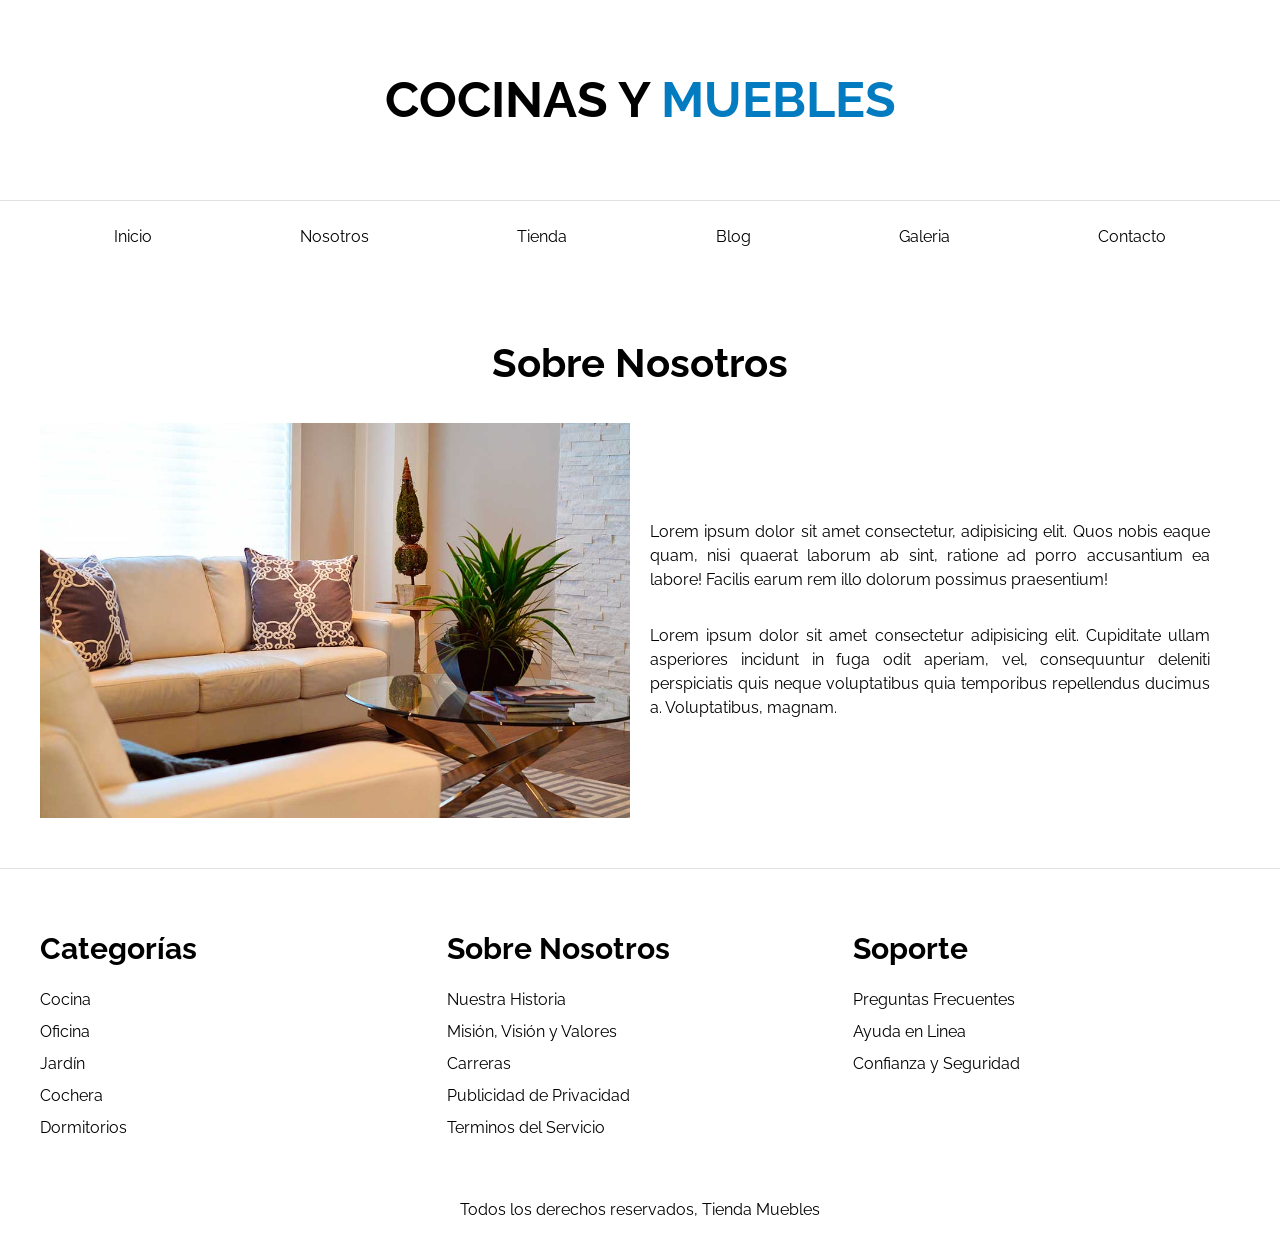
<file: nosotros.html>
<!doctype html>
<html lang="es">
  <head>
    <meta charset="UTF-8" />
    <meta name="viewport" content="width=device-width, initial-scale=1.0" />
    <link rel="preconnect" href="https://fonts.googleapis.com" />
    <link rel="preconnect" href="https://fonts.gstatic.com" crossorigin />
    <link
      href="https://fonts.googleapis.com/css2?family=Playfair+Display:wght@700&family=Raleway:wght@400;700;900&display=swap"
      rel="stylesheet"
    />
    <link rel="stylesheet" href="css/normalize.css" />
    <link rel="stylesheet" href="css/app.css" />
    <title>Ecomerce - Nosotros</title>
  </head>
  <body>
    <header>
      <h1 class="nombre-sitio">COCINAS Y<span> MUEBLES</span></h1>
    </header>

    <div class="contenedor-navegacion">
      <nav class="nav-principal contenedor">
        <a class="enlace" href="index.html">Inicio</a>
        <a class="enlace" href="nosotros.html">Nosotros</a>
        <a class="enlace" href="tienda.html">Tienda</a>
        <a class="enlace" href="blog.html">Blog</a>
        <a class="enlace" href="galeria.html">Galeria</a>
        <a class="enlace" href="contacto.html">Contacto</a>
      </nav>
    </div>

    <main class="contenido-principal contenedor">
      <h2 class="text-center">Sobre Nosotros</h2>
      <!-- Fin de Listado de producto -->
      <div class="contenido-nosotros">
        <div class="imagen">
          <img src="img/nosotros.jpg" alt="nosotros" />
        </div>
        <div class="informacion-texto">
          <p>
            Lorem ipsum dolor sit amet consectetur, adipisicing elit. Quos nobis
            eaque quam, nisi quaerat laborum ab sint, ratione ad porro
            accusantium ea labore! Facilis earum rem illo dolorum possimus
            praesentium!
          </p>
          <p>
            Lorem ipsum dolor sit amet consectetur adipisicing elit. Cupiditate
            ullam asperiores incidunt in fuga odit aperiam, vel, consequuntur
            deleniti perspiciatis quis neque voluptatibus quia temporibus
            repellendus ducimus a. Voluptatibus, magnam.
          </p>
        </div>
      </div>
    </main>

    <footer class="site-footer">
      <div class="grid-footer contenedor">
        <div>
          <h3>Categorías</h3>
          <nav class="footer-menu">
            <a href="#">Cocina</a>
            <a href="#">Oficina</a>
            <a href="#">Jardín</a>
            <a href="#">Cochera</a>
            <a href="#">Dormitorios</a>
          </nav>
        </div>
        <div>
          <h3>Sobre Nosotros</h3>
          <nav class="footer-menu">
            <a href="#">Nuestra Historia</a>
            <a href="#">Misión, Visión y Valores</a>
            <a href="#">Carreras</a>
            <a href="#">Publicidad de Privacidad</a>
            <a href="#">Terminos del Servicio</a>
          </nav>
        </div>
        <div>
          <h3>Soporte</h3>
          <nav class="footer-menu">
            <a href="#">Preguntas Frecuentes</a>
            <a href="#">Ayuda en Linea</a>
            <a href="#">Confianza y Seguridad</a>
          </nav>
        </div>
      </div>

      <p class="copyright">Todos los derechos reservados, Tienda Muebles</p>
    </footer>
  </body>
</html>
</file>
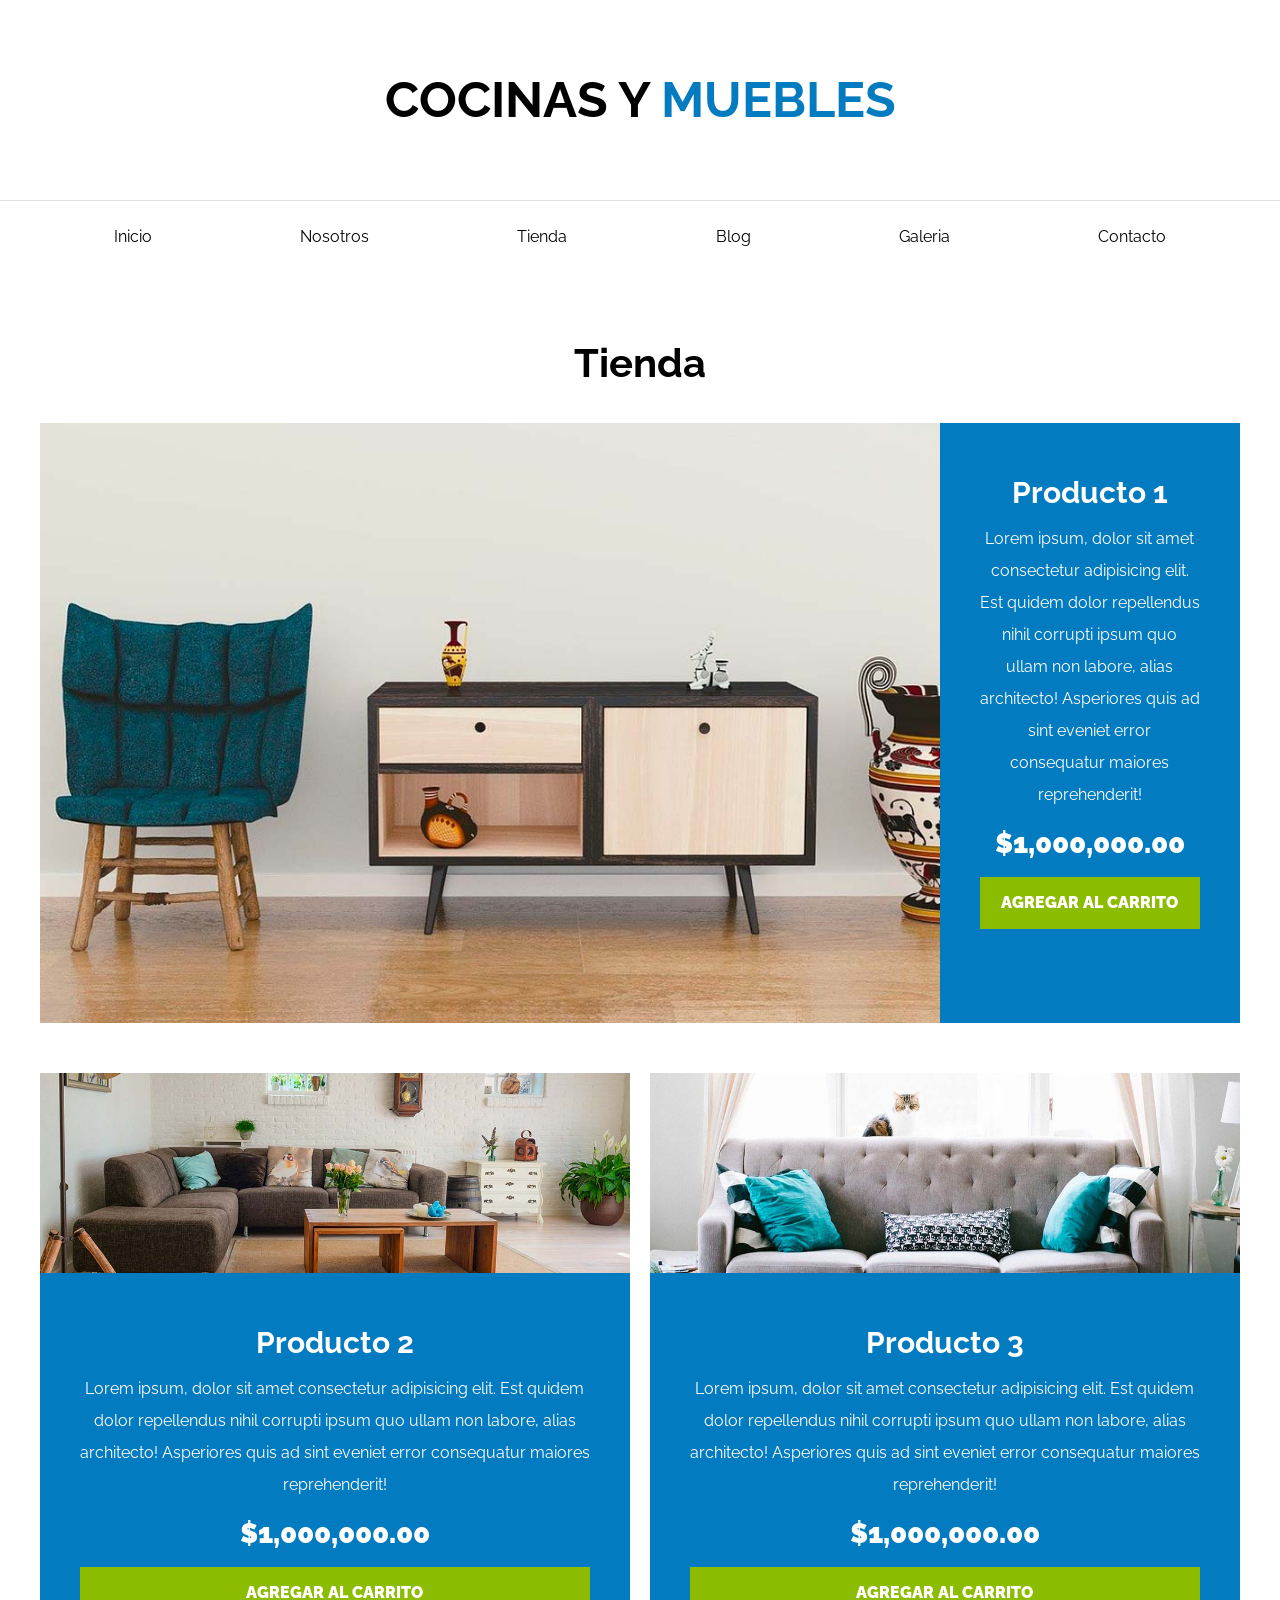
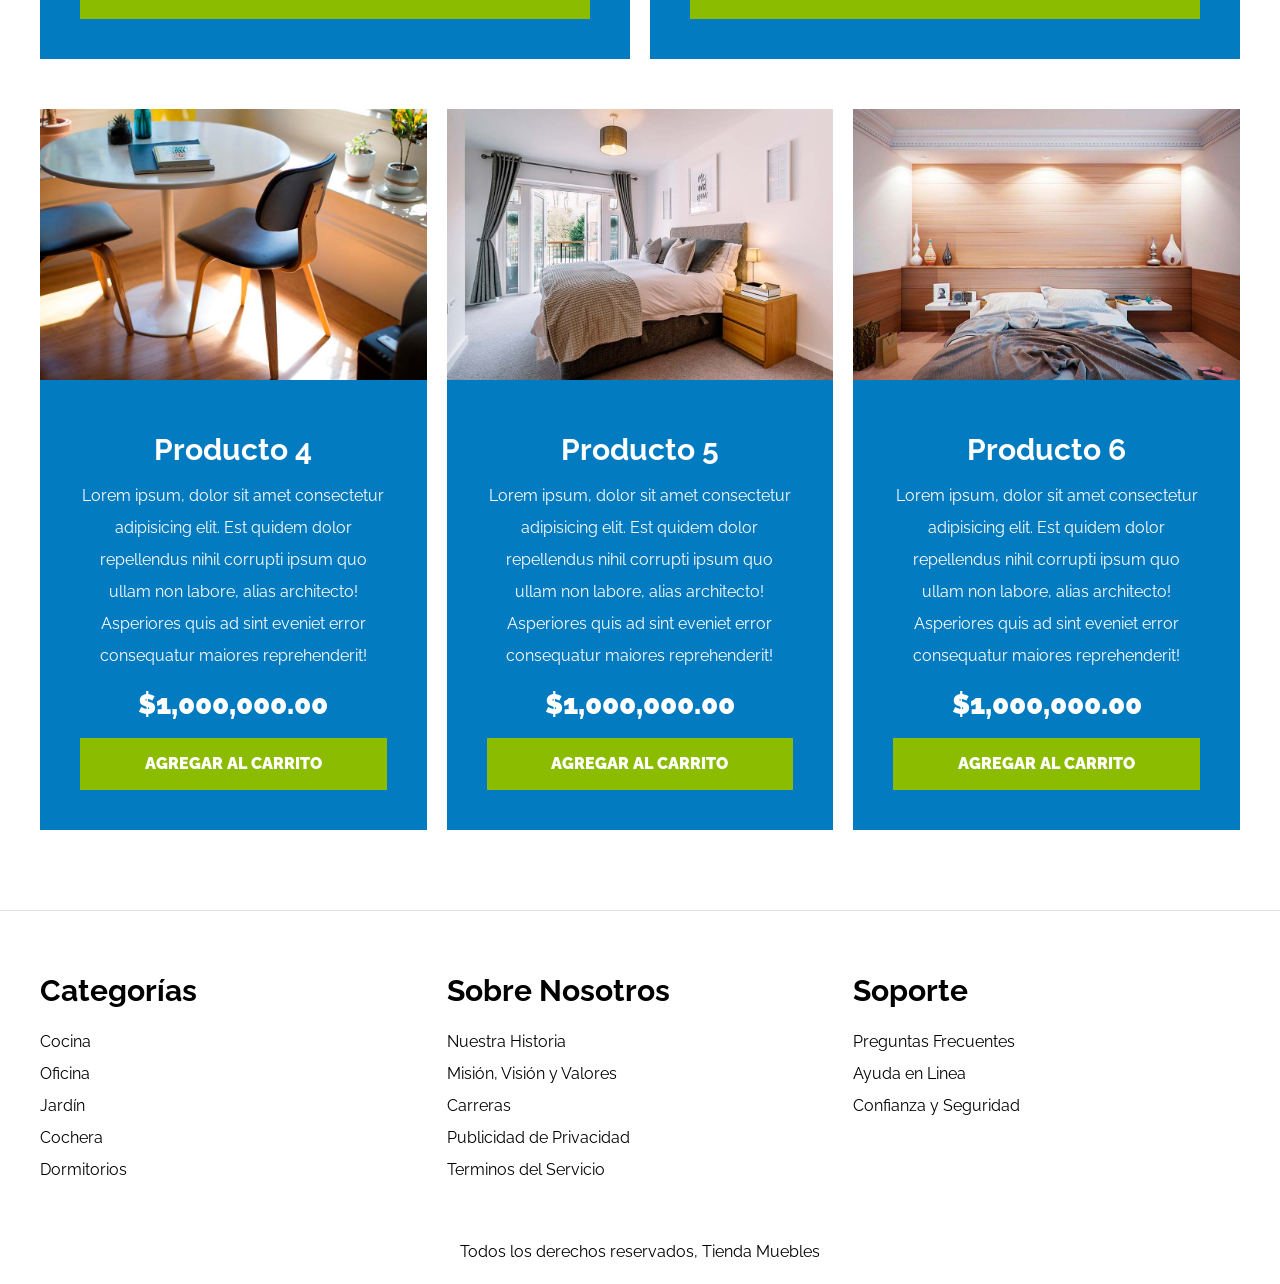
<file: tienda.html>
<!doctype html>
<html lang="es">
  <head>
    <meta charset="UTF-8" />
    <meta name="viewport" content="width=device-width, initial-scale=1.0" />
    <link rel="preconnect" href="https://fonts.googleapis.com" />
    <link rel="preconnect" href="https://fonts.gstatic.com" crossorigin />
    <link
      href="https://fonts.googleapis.com/css2?family=Playfair+Display:wght@700&family=Raleway:wght@400;700;900&display=swap"
      rel="stylesheet"
    />
    <link rel="stylesheet" href="css/normalize.css" />
    <link rel="stylesheet" href="css/app.css" />
    <title>Ecomerce - Tienda</title>
  </head>
  <body>
    <header>
      <h1 class="nombre-sitio">COCINAS Y<span> MUEBLES</span></h1>
    </header>

    <div class="contenedor-navegacion">
      <nav class="nav-principal contenedor">
        <a class="enlace" href="index.html">Inicio</a>
        <a class="enlace" href="nosotros.html">Nosotros</a>
        <a class="enlace" href="tienda.html">Tienda</a>
        <a class="enlace" href="blog.html">Blog</a>
        <a class="enlace" href="galeria.html">Galeria</a>
        <a class="enlace" href="contacto.html">Contacto</a>
      </nav>
    </div>

    <main class="contenido-principal contenedor">
      <h2 class="text-center">Tienda</h2>
      <div class="listado-productos">
        <div class="producto">
          <img src="img/producto1.jpg" alt="Imagen Producto" />

          <div class="texto-producto">
            <h3>Producto 1</h3>
            <p>
              Lorem ipsum, dolor sit amet consectetur adipisicing elit. Est
              quidem dolor repellendus nihil corrupti ipsum quo ullam non
              labore, alias architecto! Asperiores quis ad sint eveniet error
              consequatur maiores reprehenderit!
            </p>
            <p class="precio">$1,000,000.00</p>

            <a class="btn" href="#">Agregar al Carrito</a>
          </div>
          <!-- Info Producto -->
        </div>
        <!-- Producto -->

        <div class="producto">
          <img src="img/producto2.jpg" alt="Imagen Producto" />

          <div class="texto-producto">
            <h3>Producto 2</h3>
            <p>
              Lorem ipsum, dolor sit amet consectetur adipisicing elit. Est
              quidem dolor repellendus nihil corrupti ipsum quo ullam non
              labore, alias architecto! Asperiores quis ad sint eveniet error
              consequatur maiores reprehenderit!
            </p>
            <p class="precio">$1,000,000.00</p>

            <a class="btn" href="#">Agregar al Carrito</a>
          </div>
          <!-- Info Producto -->
        </div>
        <!-- Producto -->

        <div class="producto">
          <img src="img/producto3.jpg" alt="Imagen Producto" />

          <div class="texto-producto">
            <h3>Producto 3</h3>
            <p>
              Lorem ipsum, dolor sit amet consectetur adipisicing elit. Est
              quidem dolor repellendus nihil corrupti ipsum quo ullam non
              labore, alias architecto! Asperiores quis ad sint eveniet error
              consequatur maiores reprehenderit!
            </p>
            <p class="precio">$1,000,000.00</p>

            <a class="btn" href="#">Agregar al Carrito</a>
          </div>
          <!-- Info Producto -->
        </div>
        <!-- Producto -->

        <div class="producto">
          <img src="img/producto4.jpg" alt="Imagen Producto" />

          <div class="texto-producto">
            <h3>Producto 4</h3>
            <p>
              Lorem ipsum, dolor sit amet consectetur adipisicing elit. Est
              quidem dolor repellendus nihil corrupti ipsum quo ullam non
              labore, alias architecto! Asperiores quis ad sint eveniet error
              consequatur maiores reprehenderit!
            </p>
            <p class="precio">$1,000,000.00</p>

            <a class="btn" href="#">Agregar al Carrito</a>
          </div>
          <!-- Info Producto -->
        </div>
        <!-- Producto -->

        <div class="producto">
          <img src="img/producto5.jpg" alt="Imagen Producto" />

          <div class="texto-producto">
            <h3>Producto 5</h3>
            <p>
              Lorem ipsum, dolor sit amet consectetur adipisicing elit. Est
              quidem dolor repellendus nihil corrupti ipsum quo ullam non
              labore, alias architecto! Asperiores quis ad sint eveniet error
              consequatur maiores reprehenderit!
            </p>
            <p class="precio">$1,000,000.00</p>

            <a class="btn" href="#">Agregar al Carrito</a>
          </div>
          <!-- Info Producto -->
        </div>
        <!-- Producto -->

        <div class="producto">
          <img src="img/producto6.jpg" alt="Imagen Producto" />

          <div class="texto-producto">
            <h3>Producto 6</h3>
            <p>
              Lorem ipsum, dolor sit amet consectetur adipisicing elit. Est
              quidem dolor repellendus nihil corrupti ipsum quo ullam non
              labore, alias architecto! Asperiores quis ad sint eveniet error
              consequatur maiores reprehenderit!
            </p>
            <p class="precio">$1,000,000.00</p>

            <a class="btn" href="#">Agregar al Carrito</a>
          </div>
          <!-- Info Producto -->
        </div>
        <!-- Producto -->
      </div>
      <!-- Fin de Listado de producto -->
      <!-- Fin de Listado de producto -->
    </main>

    <footer class="site-footer">
      <div class="grid-footer contenedor">
        <div>
          <h3>Categorías</h3>
          <nav class="footer-menu">
            <a href="#">Cocina</a>
            <a href="#">Oficina</a>
            <a href="#">Jardín</a>
            <a href="#">Cochera</a>
            <a href="#">Dormitorios</a>
          </nav>
        </div>
        <div>
          <h3>Sobre Nosotros</h3>
          <nav class="footer-menu">
            <a href="#">Nuestra Historia</a>
            <a href="#">Misión, Visión y Valores</a>
            <a href="#">Carreras</a>
            <a href="#">Publicidad de Privacidad</a>
            <a href="#">Terminos del Servicio</a>
          </nav>
        </div>
        <div>
          <h3>Soporte</h3>
          <nav class="footer-menu">
            <a href="#">Preguntas Frecuentes</a>
            <a href="#">Ayuda en Linea</a>
            <a href="#">Confianza y Seguridad</a>
          </nav>
        </div>
      </div>

      <p class="copyright">Todos los derechos reservados, Tienda Muebles</p>
    </footer>
  </body>
</html>
</file>
<file: css/app.css>
html {
    box-sizing: border-box;
    font-size: 62.5%; /* 1rem = 10px */
}

*, *:before, *:after {
    box-sizing: inherit;
}

body {
    font-family: 'Raleway', sans-serif;
    font-size: 1.6rem;
    line-height: 2;
}

/* Globales */
h1, h2, h3 {
    font-family: 'Raleway', sans-serif;
    margin: 0 0 2rem 0;
}


h1 {
    font-size: 3.8rem;
}

@media(min-width: 768px){
    h1{
        font-size: 5rem; 
        margin: 0 0 5rem 0; 
    }
}

h2 {
    font-size: 3.2rem;
}

@media (min-width: 768px ){

    h2{
        font-size: 4rem;
    }

}

h3 {
    font-size: 2.4rem;
}

@media (min-width: 768px ){

    h3 {
        font-size: 3rem;
    }

}

a {
    text-decoration: none;
    color: #000;
}

.contenedor {
    max-width: 120rem;
    margin: 0 auto;
}

img {
    max-width: 100%;
    display: block;
}

.btn {
    background-color: #8cbc00 ;
    display: block;
    color: #fff;
    text-transform:uppercase ;
    padding: 1rem;
    font-weight: 900;
    transition: background-color .3s ease-out;
    text-align: center;
    border: none;

}

.btn:hover {
    background-color: #769c02;
    cursor: pointer;
}

/* Utilidades */

.text-center {
    text-align: center;
}


/* Header y Navegacion */
.nombre-sitio {
    margin-top: 5rem;
    text-align: center;
}



.nombre-sitio span {
    
    color: #037bc0;
}

.contenedor-navegacion {
    border-top: 0.1rem solid #e1e1e1;
}

.nav-principal {
    padding: 1.2rem 0;
    display: flex;
    flex-direction: column;
    align-items: center;  
}

@media (min-width: 768px ){

    .nav-principal{
        flex-direction: row; 
        justify-content: space-around;
        padding: 2rem 0;
    }

}

.hero {
    background-image: url(../img//cocina-integral-moderna-isla-1.jpg);
    background-repeat: no-repeat;
    background-size: cover;
    background-position: center center;
    height: 28rem;
}


@media (min-width: 768px ){

    .hero {
        height: 55rem;
    }

}

/* -------------------------------- Categorias ----------------------------------- */
.categorias {
   padding: 5rem 0;
}

.categoria {
    margin-bottom: 2rem;
}

@media (min-width: 768px ){

    .categoria{
        margin-bottom: 0;
    }

}

.categoria img{
    width: 100%;

}
.categoria a {
    display: block;
    text-align: center;
    padding: 2rem;
    font-size: 2rem;
}

.categoria a:hover {
    background-color: #037bc0;
    color: #ffffff;
    border-bottom-right-radius: 1rem ;

}


@media (min-width: 768px ){

    .listado-categoria {
        display: grid;
        grid-template-columns: repeat(3, 1fr);
        gap: 2rem;
    }

}



/*------------------------------- Bloque nosotros----------------------------------- */

.sobre-nosotros {
   background-image: linear-gradient(to bottom, transparent 50%, #037bc0 50%,  #037bc0 100%), url(../img/nosotros.jpg);
   background-repeat: no-repeat;
   background-size: 100%, 80rem;
   background-position:  center, top left;
}

@media (min-width: 768px ){

    .sobre-nosotros {
        background-image: linear-gradient(to right, transparent 50%, #037bc0 50%,  #037bc0 100%), url(../img/nosotros.jpg);
        padding: 10rem 0;
        background-repeat: no-repeat;
        background-size: 100%, 160rem;
        background-position: center , center;
     }

}

.sobre-nosotros-grid {
    display: grid;
    grid-template-rows: repeat(2, 1fr);
    column-gap: 4rem;
}

@media (min-width: 768px ){

    .sobre-nosotros-grid {
        grid-template-columns: repeat(2, 1fr);
        grid-template-rows: unset;
    }

}

.texto-nosotros {
    grid-row: 2 / 3;  /* grid-column-start: 2; */
    color: #fff;
    padding: 5rem;
}

@media (min-width: 768px ){

    .texto-nosotros {
        grid-column: 2 / 3;  /* grid-column-start: 2; */
    }

}

/*------------------------------------------- Listado de productos------------------------------------------ */

@media (min-width: 768px ){

    .contenido-principal {
        padding-top: 5rem ;
    }
    
    .listado-productos {
        display: grid;
        grid-template-columns: repeat(6, 1fr);
        gap: 2rem;
    }
    
    .producto:nth-child(1) {
        grid-column-start: 1 ;  
        grid-column-end: 7 ;  
        display: grid;
        grid-template-columns: 3fr 1fr;
    }
    
    .producto:nth-child(1) img {
        height: 60rem;
        width: 100%;
        object-fit: cover;
    }
    
    .producto:nth-child(2) {
        grid-column-start: 1 ;  
        grid-column-end: 4 ;  
    }
    
    .producto:nth-child(2) img,
    .producto:nth-child(3) img {
        height: 20rem;
        width: 100%;
        object-fit: cover ;
    }
    
    .producto:nth-child(3) {
        grid-column-start: 4 ;  
        grid-column-end: 7 ;  
    }
    
    .producto:nth-child(4) {
        grid-column: 1 / 3;
    }
    
    .producto:nth-child(5) {
        grid-column: 3 / 5;
    }
    
    .producto:nth-child(6){
        grid-column: 5 / 7;
    }

}

.producto {
    background-color: #037bc0;
    margin-bottom: 2rem;
}
@media (min-width: 768px ){     
    
    .producto{
        margin-bottom: 3rem;
    }

    
}



.texto-producto {
    color: #fff;
    text-align: center;
    padding: 4rem;
}

.texto-producto h3 {
    margin: 0;
}

.texto-producto p {
  margin: 0 0 .5rem 0;  
}


.texto-producto .precio {
    font-size: 2.8rem;
    font-weight: 900;

}


/*------------------------- Footer -------------------------*/

.site-footer {
    padding-top: 3rem;
    margin-top: 3rem;
    border-top: 1px solid #e1e1e1 ;
}

.site-footer h3 {
    margin-bottom: .5rem;
    text-align: center;
}

.grid-footer {
    display: flex;
    flex-direction: column;
    gap: 3rem;
}

.footer-menu a {
    display: flex;
    flex-direction: column;
    text-align: center;
}

@media (min-width: 768px ){

    .site-footer {
        padding-top: 5rem;
        margin-top: 5rem;
        border-top: 1px solid #e1e1e1 ;
    }

    .site-footer h3 {
        text-align: unset;
    }

    .grid-footer {
        flex-direction: row;
        gap: 2rem;
    }
    
    .grid-footer div {
        flex: 1;
    }

    .footer-menu a{
        text-align: unset;
    }


}

.copyright {
    margin-top: 5rem;
    text-align: center;
}





/* ---------------- Pagina Nosotros -------------- */

.informacion-texto p{
    text-align: justify;
}

.informacion-texto{
    padding: 2rem;
}

@media (min-width: 768px ){

    .contenido-nosotros {
        /* padding: 2rem; */
        display: grid;
        grid-template-columns: 1fr 2fr;
        grid-template-columns: repeat(auto-fit, minmax(25rem, 1fr));
        gap: 2rem;
    }

    .informacion-texto {
        display: flex;
        line-height: 1.5;
        flex-direction: column;
        justify-content: center;
        padding: 0  3rem 0 0 ;
    
    }
    

}


/* ----------------- Pagina Blog ------------------ */

@media (min-width: 768px ){

    .contenedor-blog {
        display: grid;
        grid-template-columns: 2fr 1fr;
        gap: 3rem;
    }

}

.entrada {
    border-bottom: 2px solid #e1e1e1;
    padding-bottom: 4rem;
    margin-bottom: 2rem;
}

.entrada h2 {
    text-align: center;
}

@media (min-width: 760px ){

    .entrada h2{
        text-align: left;
    }

}

.entrada:last-of-type {
    border: none ;
}

.contenido-blog{
    padding: 2rem;
}

@media (min-width: 768px ){

    .entrada-meta {
        display: flex;
        flex-direction: row;
        justify-content: space-between;
    }

}

.entrada-meta p {
    font-weight: 700;
    color: #000;
}

.entrada-meta span {
    color: #037bc0;
}

/* --------------- Entrada Blog ------------------ */

.contenido-entrada-blog {
 width: 60rem;
 margin: 0 auto;
}

/* --------------- Galeria ----------------------- */

.galeria {
    list-style: none;
    padding: 0;
    margin: 0;
    display: grid;
    grid-template-columns: repeat(3, 1fr);
    gap: 2rem;
}

.galeria img {
    height: 40rem;
    width: 40rem;
    object-fit: cover;
}

/*  -------------- Contacto ---------------------- */

.formulario {
    max-width: 60rem;
    margin: 0 auto;
}

.formulario fieldset {
    border: 1px solid black;
    margin-bottom: 2rem;
}

.formulario legend {
    background-color: #054985;
    width: 100%;
    text-align: center;
    color: white;
    font-weight: 700;
    padding: 1rem;
    text-transform: uppercase;
    margin-bottom: 3rem;
}

.campo {
    display: flex;
    margin-bottom: 2rem;

}

.campo label {
    flex-basis: 10rem;
}

.input {
    flex: 1;
}

.campo input:not([type='radio']),
.campo textarea,
.campo select {
    flex: 1;
    border: 1px solid #e1e1e1;
}
</file>
